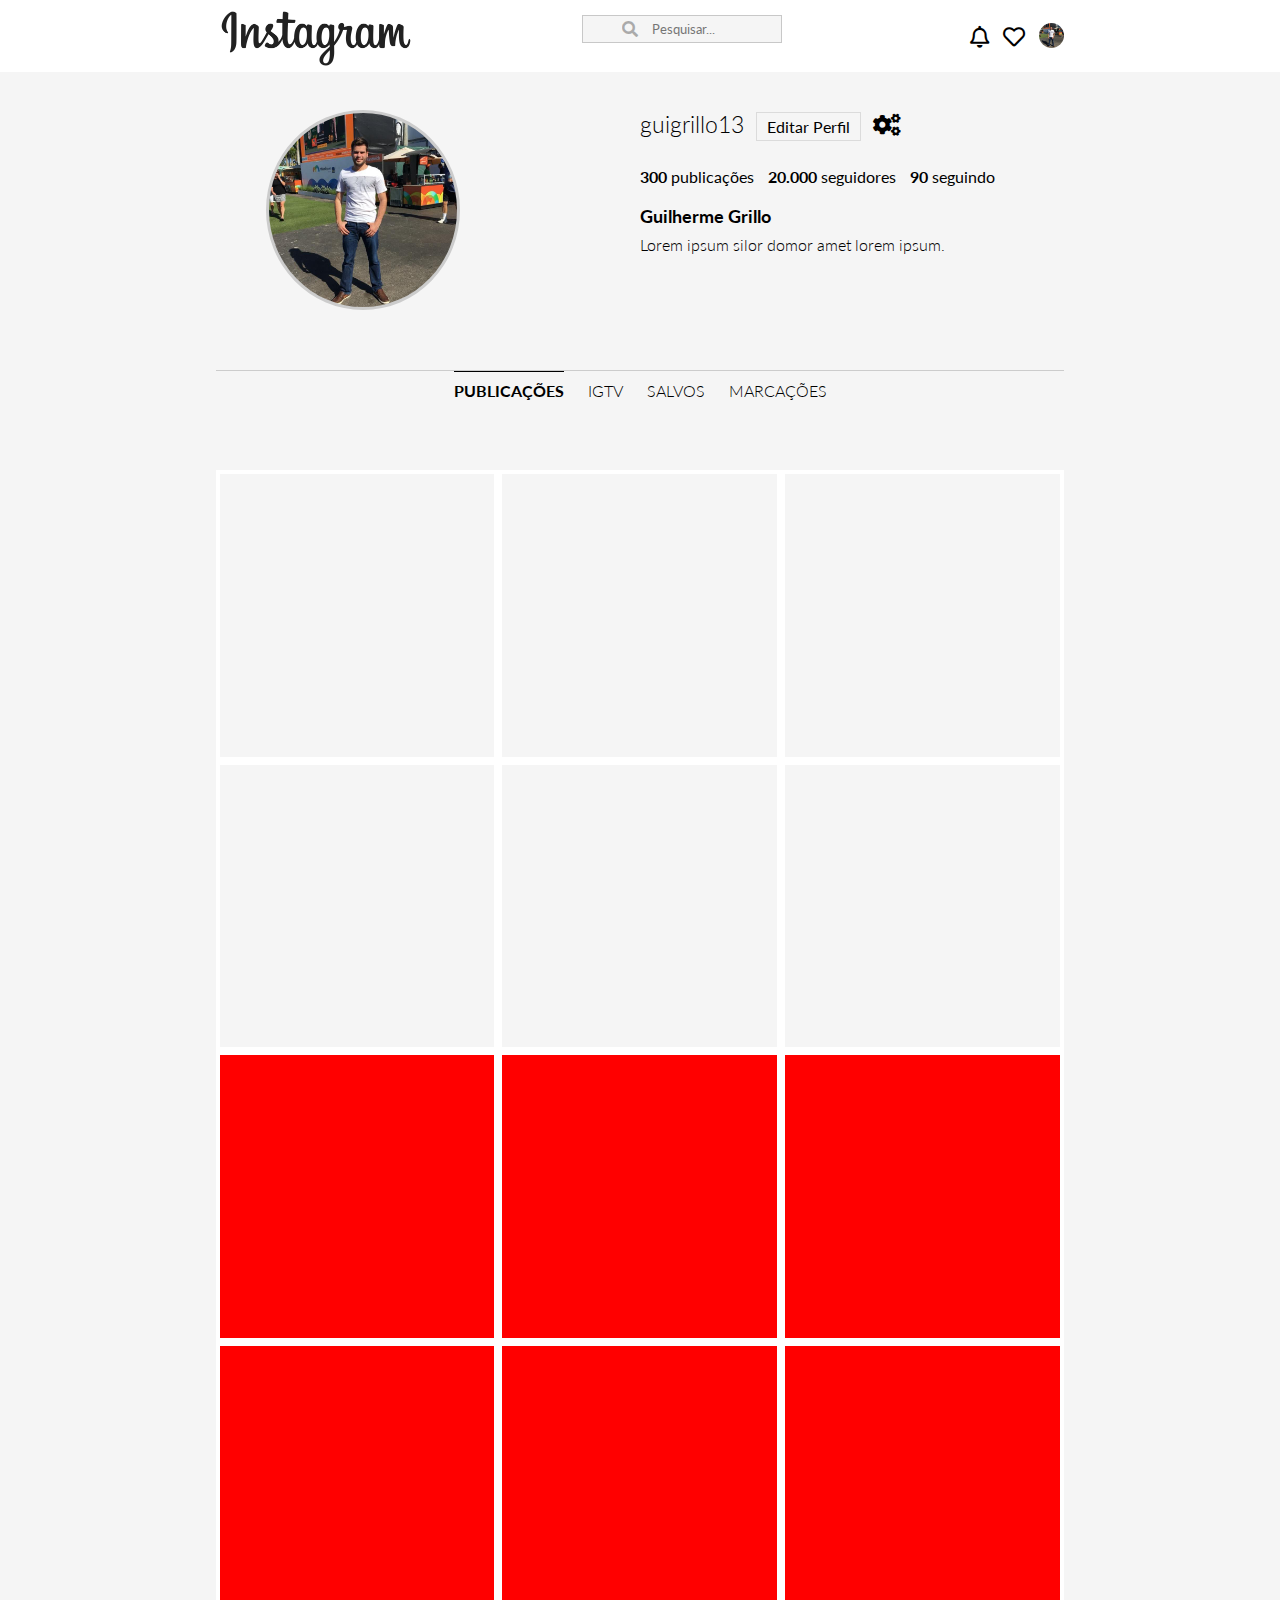
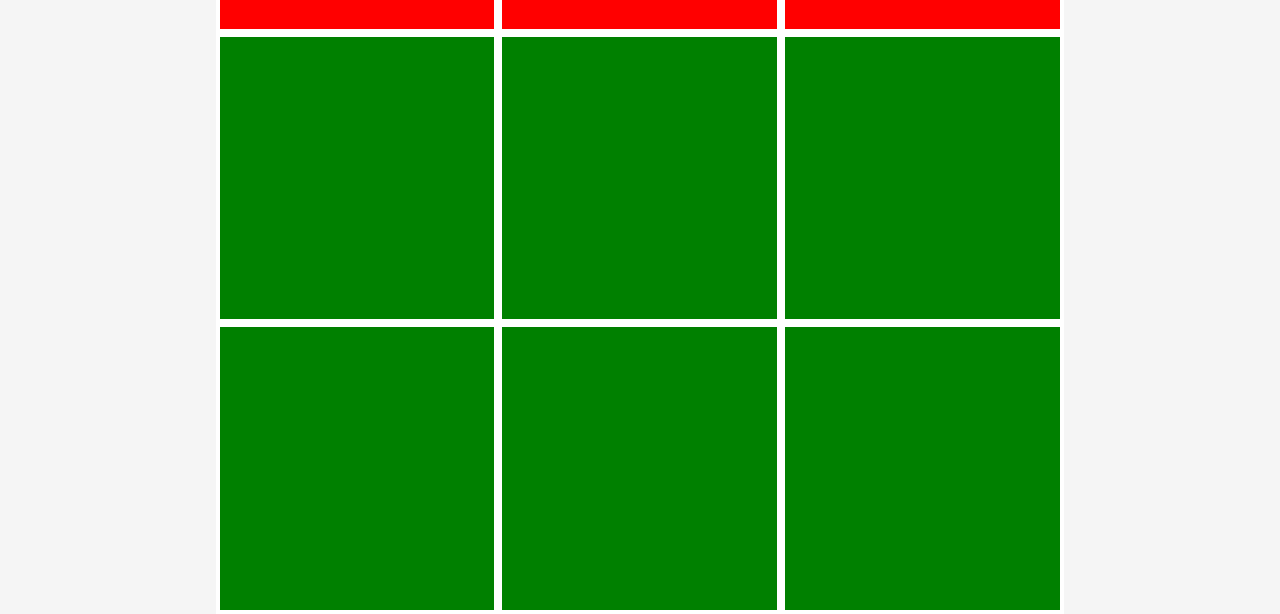
<file: front-end/instagram_front/index.html>
<html>

    <head>
        <title>Instagram Clone</title>
        <link href="https://fonts.googleapis.com/css?family=Lato:300,400,700&display=swap" rel="stylesheet">
        <link href="https://cdnjs.cloudflare.com/ajax/libs/font-awesome/5.12.1/css/all.min.css" rel="stylesheet" />
        <link href="css/style.css" rel="stylesheet" />
    </head>

    <body>
        
        <header>
            <div class="center">
                <div class="logo-header">
                    <a href="#"><img src="images/logo.png" /></a>
                </div><!--logo-header-->
                <div class="search">
                    <div class="search-box">
                        <i class="fas fa-search"></i>
                        <input placeholder=" Pesquisar..." type="text" name="busca" />
                    </div><!--search-box-->
                </div><!--search-->

                <div class="notifications-icons">
                    <a href="#"><i class="far fa-bell"></i></a>
                    <a href="#"><i class="far fa-heart"></i></a>
                    <div style="background-image: url('images/perfil.jpg');" class="img-miniature"></div>
                </div><!--notificaions-icons-->
            </div><!--center-->
        </header>
        <br/><br/>
        <section class="perfil-descricao">
            <div class="center">

                <div class="img-perfil-wraper">
                    <div style="background-image: url('images/perfil.jpg');" class="img-perfil"></div>
                </div>

                <div class="texto-perfil">
                    <div class="nome-perfil">
                        <span>guigrillo13</span>
                        <a class="btn-primario" href="#">Editar Perfil</a>
                        <a class="icon" href="#"><i class="fas fa-cogs"></i></a>
                    </div>
                </div>
                <br />
                <br/>
                <br/>
                <div class="info-perfil">
                    <p><b>300</b> publicações</p>
                    <p><b>20.000</b> seguidores</p>
                    <p><b>90</b> seguindo</p>
                </div><!--info-perfil-->
                <br />
                
                <div class="descricao-perfil">
                    <h3>Guilherme Grillo</h3>
                    <p>Lorem ipsum silor domor amet lorem ipsum.</p>
                </div><!--descricao-perfil-->


                <div class="clear"></div>

            </div><!--center-->

        </section><!--perfil-descricao-->

        <section class="feed">
            <div class="center">

                <div class="line-feed">
                    <div aba="publicacoes" class="single-line-name">
                        <div style="display: block;" class="line-marcacao"></div>
                        <p style="font-weight: bold;">publicações</p>
                    </div><!--single-name-feed-->
                    <div aba="igtv" class="single-line-name">
                        <div style="width:40px;" class="line-marcacao"></div>
                        <p>igtv</p>
                    </div><!--single-name-feed-->
                    <div aba="salvos" class="single-line-name">
                        <div style="width:60px;" class="line-marcacao"></div>
                        <p>salvos</p>
                    </div><!--single-name-feed-->
                    <div aba="marcacoes" class="single-line-name">
                        <div class="line-marcacao"></div>
                        <p>marcações</p>
                    </div><!--single-name-feed-->
                </div><!--line-feed-->


            </div><!--center-->
        </section><!--feed-->



        <section id="publicacoes">
            <div class="center">
                <div style="background-image: url('https://cursos.dankicode.com/app/Views/public/images/uploads/cursos/5dc64f37c83bd.jpeg');" class="publicacao-single"></div>
                <div style="background-image: url('https://cursos.dankicode.com/app/Views/public/images/uploads/cursos/5dc64f37c83bd.jpeg');" class="publicacao-single"></div>
                <div style="background-image: url('https://cursos.dankicode.com/app/Views/public/images/uploads/cursos/5dc64f37c83bd.jpeg');" class="publicacao-single"></div>
                <div class="clear"></div>
                <div style="background-image: url('https://cursos.dankicode.com/app/Views/public/images/uploads/cursos/5dc64f37c83bd.jpeg');" class="publicacao-single"></div>
                <div style="background-image: url('https://cursos.dankicode.com/app/Views/public/images/uploads/cursos/5dc64f37c83bd.jpeg');" class="publicacao-single"></div>
                <div style="background-image: url('https://cursos.dankicode.com/app/Views/public/images/uploads/cursos/5dc64f37c83bd.jpeg');" class="publicacao-single"></div>
            </div>
        </section>

        <section id="igtv">
            <div class="center">
                <div style="background-image: url('https://cursos.dankicode.com/app/Views/public/images/uploads/cursos/5afa367468720.png');" class="publicacao-single"></div>
                <div style="background-image: url('https://cursos.dankicode.com/app/Views/public/images/uploads/cursos/5afa367468720.png');" class="publicacao-single"></div>
                <div style="background-image: url('https://cursos.dankicode.com/app/Views/public/images/uploads/cursos/5afa367468720.png');" class="publicacao-single"></div>
                <div class="clear"></div>
                <div style="background-image: url('https://cursos.dankicode.com/app/Views/public/images/uploads/cursos/5afa367468720.png');" class="publicacao-single"></div>
                <div style="background-image: url('https://cursos.dankicode.com/app/Views/public/images/uploads/cursos/5afa367468720.png');" class="publicacao-single"></div>
                <div style="background-image: url('https://cursos.dankicode.com/app/Views/public/images/uploads/cursos/5afa367468720.png');" class="publicacao-single"></div>
            </div>
        </section>

        <section id="salvos">
            <div class="center">
                <div style="background-image: url('https://cursos.dankicode.com/app/Views/public/images/uploads/cursos/5afa367468720.png');" class="publicacao-single"></div>
                <div style="background-image: url('https://cursos.dankicode.com/app/Views/public/images/uploads/cursos/5afa367468720.png');" class="publicacao-single"></div>
                <div style="background-image: url('https://cursos.dankicode.com/app/Views/public/images/uploads/cursos/5afa367468720.png');" class="publicacao-single"></div>
                <div class="clear"></div>
                <div style="background-image: url('https://cursos.dankicode.com/app/Views/public/images/uploads/cursos/5afa367468720.png');" class="publicacao-single"></div>
                <div style="background-image: url('https://cursos.dankicode.com/app/Views/public/images/uploads/cursos/5afa367468720.png');" class="publicacao-single"></div>
                <div style="background-image: url('https://cursos.dankicode.com/app/Views/public/images/uploads/cursos/5afa367468720.png');" class="publicacao-single"></div>
            </div>
        </section>

        <section id="marcacoes">
            <div class="center">
                <div style="background-image: url('https://cursos.dankicode.com/app/Views/public/images/uploads/cursos/5afa367468720.png');" class="publicacao-single"></div>
                <div style="background-image: url('https://cursos.dankicode.com/app/Views/public/images/uploads/cursos/5afa367468720.png');" class="publicacao-single"></div>
                <div style="background-image: url('https://cursos.dankicode.com/app/Views/public/images/uploads/cursos/5afa367468720.png');" class="publicacao-single"></div>
                <div class="clear"></div>
                <div style="background-image: url('https://cursos.dankicode.com/app/Views/public/images/uploads/cursos/5afa367468720.png');" class="publicacao-single"></div>
                <div style="background-image: url('https://cursos.dankicode.com/app/Views/public/images/uploads/cursos/5afa367468720.png');" class="publicacao-single"></div>
                <div style="background-image: url('https://cursos.dankicode.com/app/Views/public/images/uploads/cursos/5afa367468720.png');" class="publicacao-single"></div>
            </div>
        </section>
        <script>
               var elements = document.getElementsByClassName('single-line-name');

                function removerEstiloAbas(){
                    var abasSelecao = document.getElementsByClassName('single-line-name');

                    for(var i = 0; i < abasSelecao.length; i++){
                        abasSelecao[i].children[0].style.display = "none";
                        abasSelecao[i].children[1].style.fontWeight = "normal";
                    }
                }

                var alternarAbas = function(){
                   var aba = this.getAttribute('aba');

                   var element = document.getElementById(aba);

                    //remover estilo da seleção de abas.
                    removerEstiloAbas();


                    //ocultar todas as abas.
                    document.getElementById('publicacoes').style.display = "none";
                    document.getElementById('igtv').style.display = "none";
                    document.getElementById('salvos').style.display = "none";
                    document.getElementById('marcacoes').style.display = "none";

                    //Mostrar aba que estava oculta.
                   element.style.display = "block";

                    //Adicionar classe para troca de aba.

                    this.children[0].style.display = "block";
                    this.children[1].style.fontWeight = "bold";

                }

               for(var i = 0; i < elements.length; i++){
                    elements[i].addEventListener('click', alternarAbas,false);
               }

        </script>

    </body>
</html>
</file>
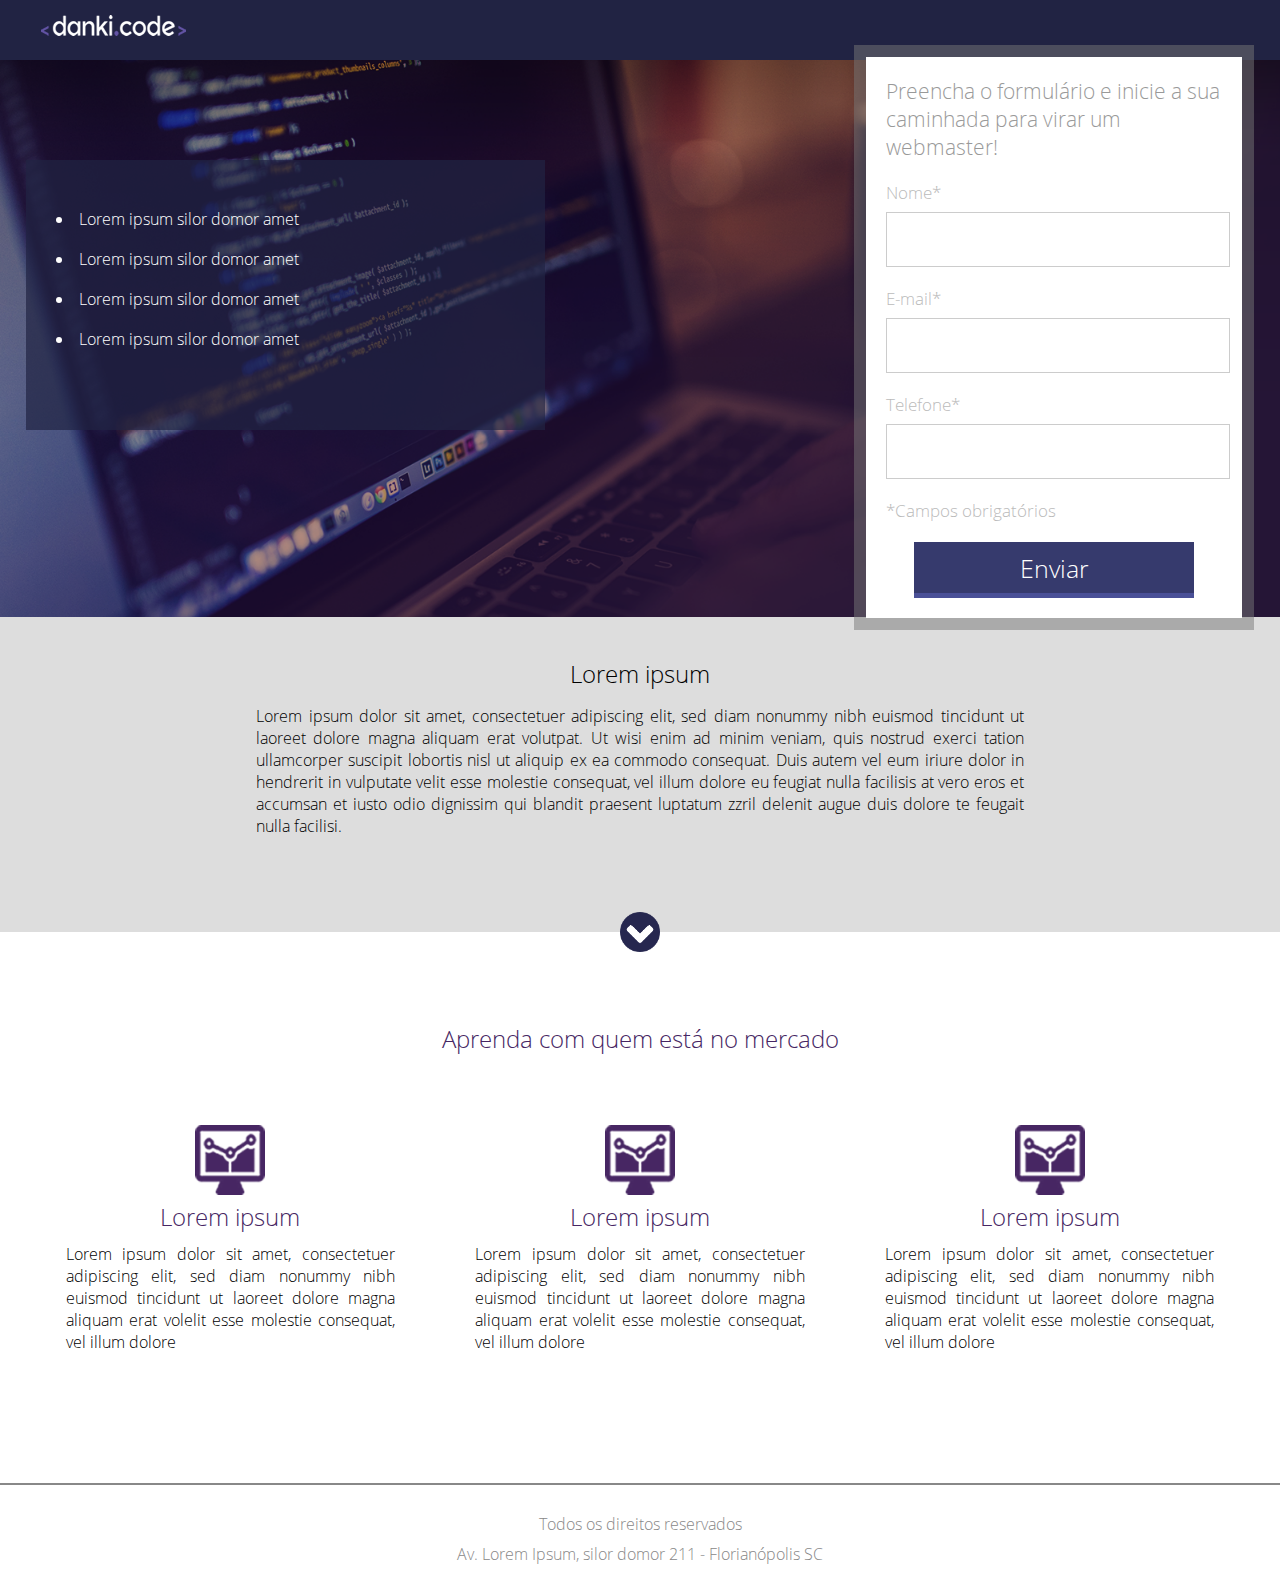
<file: front-end/Projeto_01/index.html>
<!doctype html>
<html>

	<head>
		<title>Projeto 01</title>
		<link href="css/style.css" type="text/css" rel="stylesheet" />
		<meta charset="utf-8" />
		<meta name="viewport" content="width=device-width,initial-scale=1.0,maximum-scale=1.0">
	</head>

	<body>
	
	<div class="header">
		<div class="center">
			<img src="images/logo.png" />
		</div><!--center-->
	</div><!--header-->

	<div class="container-banner">
		<div class="center">
		<div>
		<div class="container-list">
			<ul>
				<li>Lorem ipsum silor domor amet</li>
				<li>Lorem ipsum silor domor amet</li>
				<li>Lorem ipsum silor domor amet</li>
				<li>Lorem ipsum silor domor amet</li>
			</ul>
		</div><!--container-list-->
		</div>
		<div>
			<div class="form">
				<h2>Preencha o formulário e inicie a sua
				caminhada para virar um webmaster!</h2>
				<form>
					<div class="input-container">
						<span>Nome*</span>
						<input type="text" name="nome" required />
					</div><!--input-container-->

					<div class="input-container">
						<span>E-mail*</span>
						<input type="text" name="nome" required />
					</div><!--input-container-->

					<div class="input-container">
						<span>Telefone*</span>
						<input type="text" name="nome" required />
					</div><!--input-container-->

					<p class="warning">*Campos obrigatórios</p>

					<div class="input-submit-container">
						<input type="submit" name="acao" value="Enviar">
					</div><!--input-submit-container-->
				</form>
			</div><!--form-->
		</div>
			<div class="clear"></div>
		</div><!--center-->
	</div><!--container-banner-->

	<div class="container-2">
		<div class="center">
			<h2>Lorem ipsum</h2>
			<p>Lorem ipsum dolor sit amet, consectetuer adipiscing elit, sed diam nonummy nibh euismod tincidunt ut laoreet dolore magna aliquam erat volutpat. Ut wisi enim ad minim veniam, quis nostrud exerci tation ullamcorper suscipit lobortis nisl ut aliquip ex ea commodo consequat. Duis autem vel eum iriure dolor in hendrerit in vulputate velit esse molestie consequat, vel illum dolore eu feugiat nulla facilisis at vero eros et accumsan et iusto odio dignissim qui blandit praesent luptatum zzril delenit augue duis dolore te feugait nulla facilisi.</p>
		</div><!--center-->

		<div class="arrow"></div>


	</div><!--container-2-->


	<div class="section-1">
		<div class="center">
		<h2>Aprenda com quem está no mercado</h2>

		<div class="container-section">

			<div class="container-single">
				<div><img src="images/icon.png" /></div>
				<div class="text-container-single">
					<h2>Lorem ipsum</h2>
					<p>Lorem ipsum dolor sit amet, consectetuer adipiscing elit, sed diam nonummy nibh euismod tincidunt ut laoreet dolore magna aliquam erat volelit esse molestie consequat, vel illum dolore</p>
				</div><!--text-container-single-->
			</div><!--container--single-->

			<div class="container-single">
				<div><img src="images/icon.png" /></div>
				<div class="text-container-single">
					<h2>Lorem ipsum</h2>
					<p>Lorem ipsum dolor sit amet, consectetuer adipiscing elit, sed diam nonummy nibh euismod tincidunt ut laoreet dolore magna aliquam erat volelit esse molestie consequat, vel illum dolore</p>
				</div><!--text-container-single-->
			</div><!--container--single-->

			<div class="container-single">
				<div><img src="images/icon.png" /></div>
				<div class="text-container-single">
					<h2>Lorem ipsum</h2>
					<p>Lorem ipsum dolor sit amet, consectetuer adipiscing elit, sed diam nonummy nibh euismod tincidunt ut laoreet dolore magna aliquam erat volelit esse molestie consequat, vel illum dolore</p>
				</div><!--text-container-single-->
			</div><!--container--single-->
			<div class="clear"></div>
		</div><!--container-section-->

		</div><!--center-->
	</div><!--section-1-->

	<div class="footer">

		<p>Todos os direitos reservados</p>
		<p>Av. Lorem Ipsum, silor domor 211 - Florianópolis SC</p>
	</div><!--footer-->

	</body>

</html>
</file>
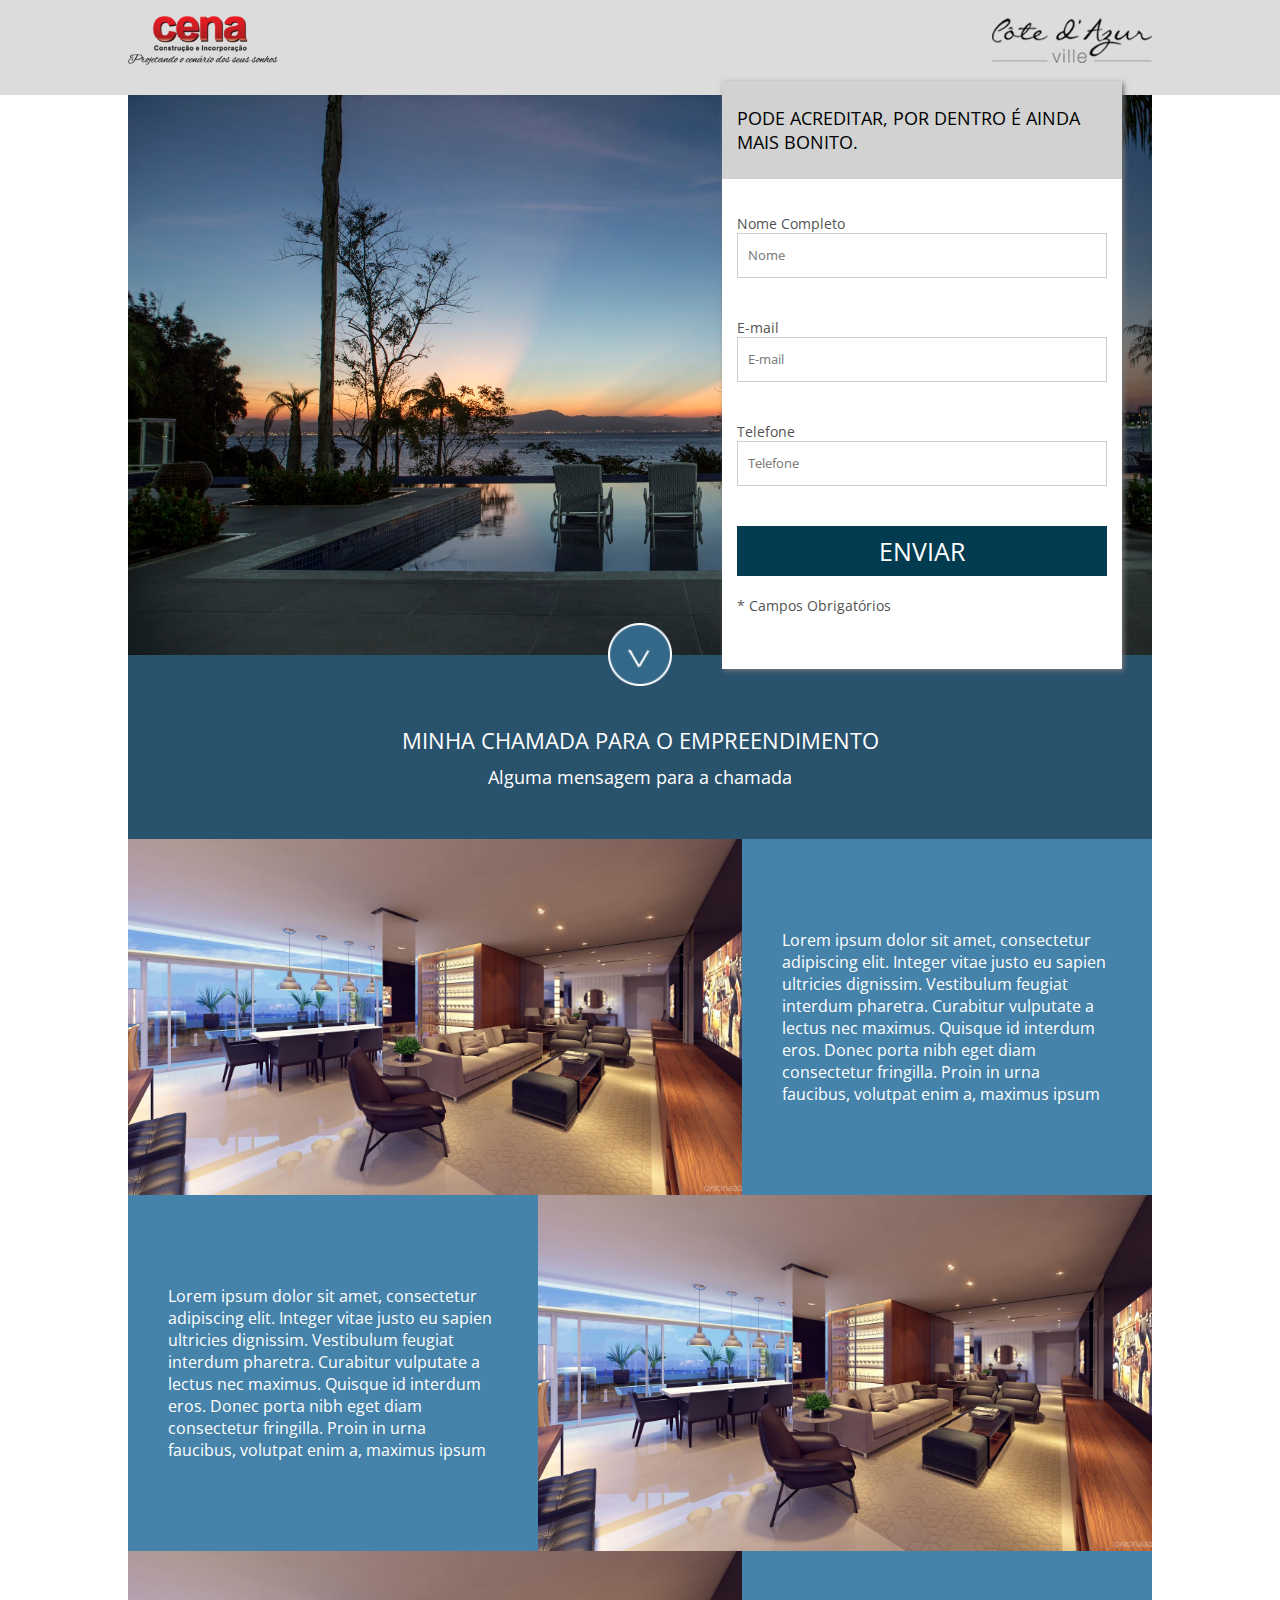
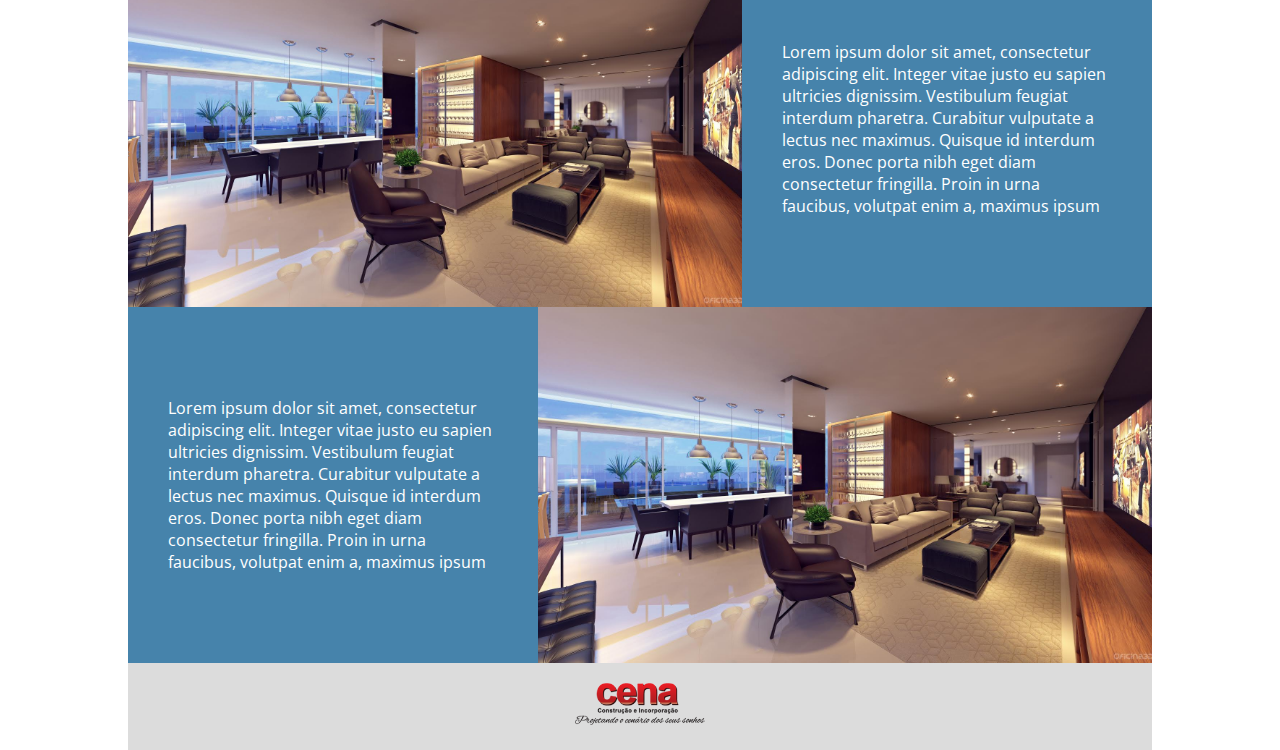
<file: front-end/Projeto_02/index.html>
<!DOCTYPE html>
<html>
<head>
	<title>Minha Landing Page</title>
	<link href="https://fonts.googleapis.com/css?family=Open+Sans" rel="stylesheet">
	<link href="css/style.css" rel="stylesheet" type="text/css" />
	<meta charset="description" content="Conteúdo do meu site.">
	<meta charset="keywords" content="palavras,separadas,por,virgula">
	<meta charset="author" content="Guilherme" />
	<meta charset="viewport" content="width=device-width,initial-scale=1.0,maximum-scale=1.0" />
	<meta charset="utf-8" />
</head>
<body>

<header>
	<div class="container">
		<div><div class="logo-1"></div><!--logo-1--></div>
		<div><div class="logo-2"></div><!--logo-2--></div>
		<div class="clear"></div><!--clear-->
	</div><!--container-->
</header>

<section class="cover-form">
	<div class="container bg">
		<div class="form-container">
			<h2>PODE ACREDITAR, POR DENTRO É AINDA MAIS BONITO.</h2>
			<form>
				<div class="form-wraper">
					<p>Nome Completo</p>
					<input type="text" name="nome" required placeholder="Nome">
				</div><!--form-wraper-->

				<div class="form-wraper">
					<p>E-mail</p>
					<input type="text" name="email" required placeholder="E-mail">
				</div><!--form-wraper-->

				<div class="form-wraper">
					<p>Telefone</p>
					<input type="text" name="telefone" required placeholder="Telefone">
				</div><!--form-wraper-->

				<div class="form-wraper">
					<input type="submit" name="acao" value="Enviar">
				</div><!--form-wraper-->
				<div class="form-wraper">
					<p>* Campos Obrigatórios</p>
				</div><!--form-wraper-->
			</form>
		</div><!--form-container-->
	</div><!--container-->
</section><!--cover-form-->

<section class="chamada">
<!--
	Feito em OFF o icone centralizado na sessão!
	Estudar o CSS.
-->
<div class="icone-seta"></div>
	<div class="container">
	<div><h2>Minha chamada para o empreendimento</h2></div>
	<div><p>Alguma mensagem para a chamada</p></div>
	</div><!--container-->
</section><!--chamada-->

<section class="mosaico">

	<div class="container">

		<div class="flex-mosaico">
		<div style="background-image:url('imagens/mosaico1.jpg');" class="item-1-mosaico"></div><!--item1-mosaico-->

		<div class="item-2-mosaico">
			<p>Lorem ipsum dolor sit amet, consectetur adipiscing elit. Integer vitae justo eu sapien ultricies dignissim. Vestibulum feugiat interdum pharetra. Curabitur vulputate a lectus nec maximus. Quisque id interdum eros. Donec porta nibh eget diam consectetur fringilla. Proin in urna faucibus, volutpat enim a, maximus ipsum</p>
		</div><!--item2-mosaico-->

		</div><!--flex-mosaico-->

		<div class="flex-mosaico">
		<div style="background-image:url('imagens/mosaico1.jpg');order:2;" class="item-1-mosaico"></div><!--item1-mosaico-->

		<div class="item-2-mosaico" style="order:1;">
			<p>Lorem ipsum dolor sit amet, consectetur adipiscing elit. Integer vitae justo eu sapien ultricies dignissim. Vestibulum feugiat interdum pharetra. Curabitur vulputate a lectus nec maximus. Quisque id interdum eros. Donec porta nibh eget diam consectetur fringilla. Proin in urna faucibus, volutpat enim a, maximus ipsum</p>
		</div><!--item2-mosaico-->

		</div><!--flex-mosaico-->

				<div class="flex-mosaico">
		<div style="background-image:url('imagens/mosaico1.jpg');" class="item-1-mosaico"></div><!--item1-mosaico-->

		<div class="item-2-mosaico">
			<p>Lorem ipsum dolor sit amet, consectetur adipiscing elit. Integer vitae justo eu sapien ultricies dignissim. Vestibulum feugiat interdum pharetra. Curabitur vulputate a lectus nec maximus. Quisque id interdum eros. Donec porta nibh eget diam consectetur fringilla. Proin in urna faucibus, volutpat enim a, maximus ipsum</p>
		</div><!--item2-mosaico-->

		</div><!--flex-mosaico-->

		<div class="flex-mosaico">
		<div style="background-image:url('imagens/mosaico1.jpg');order:2;" class="item-1-mosaico"></div><!--item1-mosaico-->

		<div class="item-2-mosaico" style="order:1;">
			<p>Lorem ipsum dolor sit amet, consectetur adipiscing elit. Integer vitae justo eu sapien ultricies dignissim. Vestibulum feugiat interdum pharetra. Curabitur vulputate a lectus nec maximus. Quisque id interdum eros. Donec porta nibh eget diam consectetur fringilla. Proin in urna faucibus, volutpat enim a, maximus ipsum</p>
		</div><!--item2-mosaico-->

		</div><!--flex-mosaico-->

	</div><!--container-->

</section><!--mosaico-->


<footer>
	<div class="container">
		<img src="imagens/logo1.png" />
	</div><!--container-->
</footer>


</body>
</html>
</file>
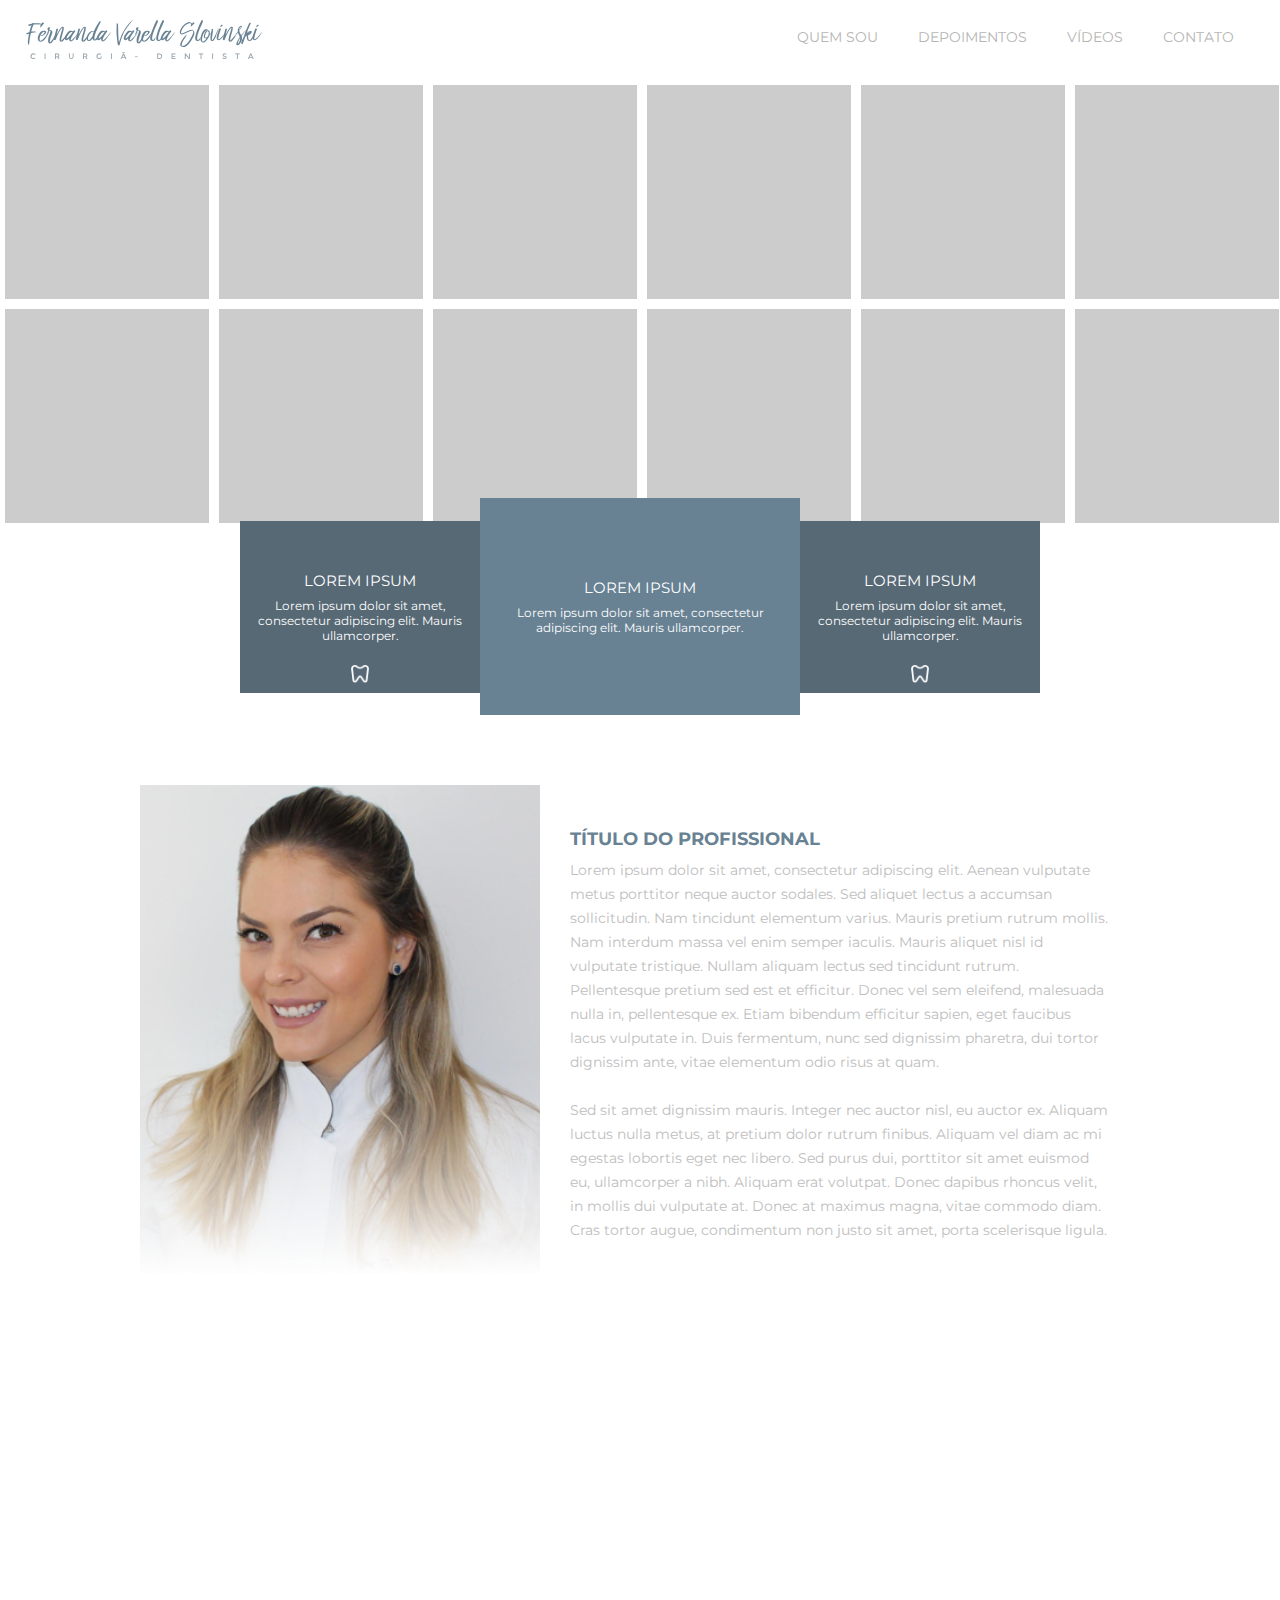
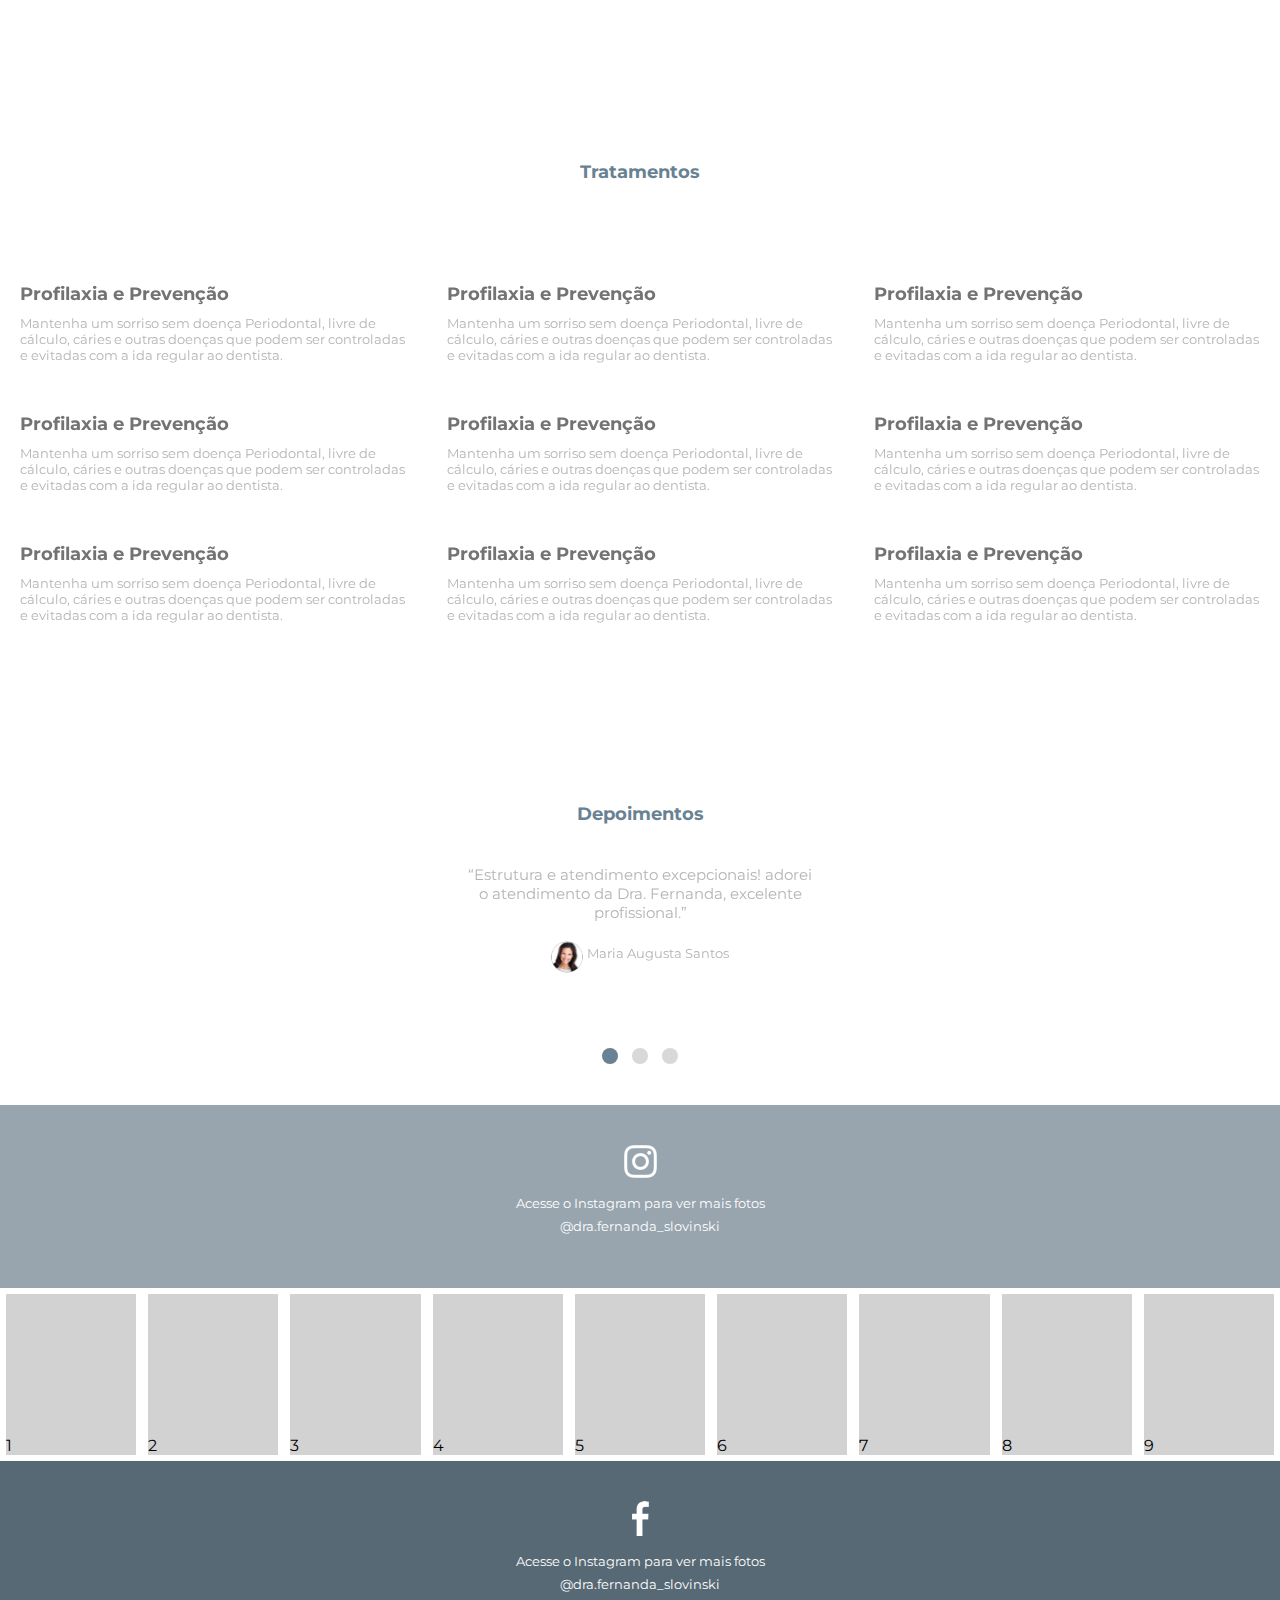
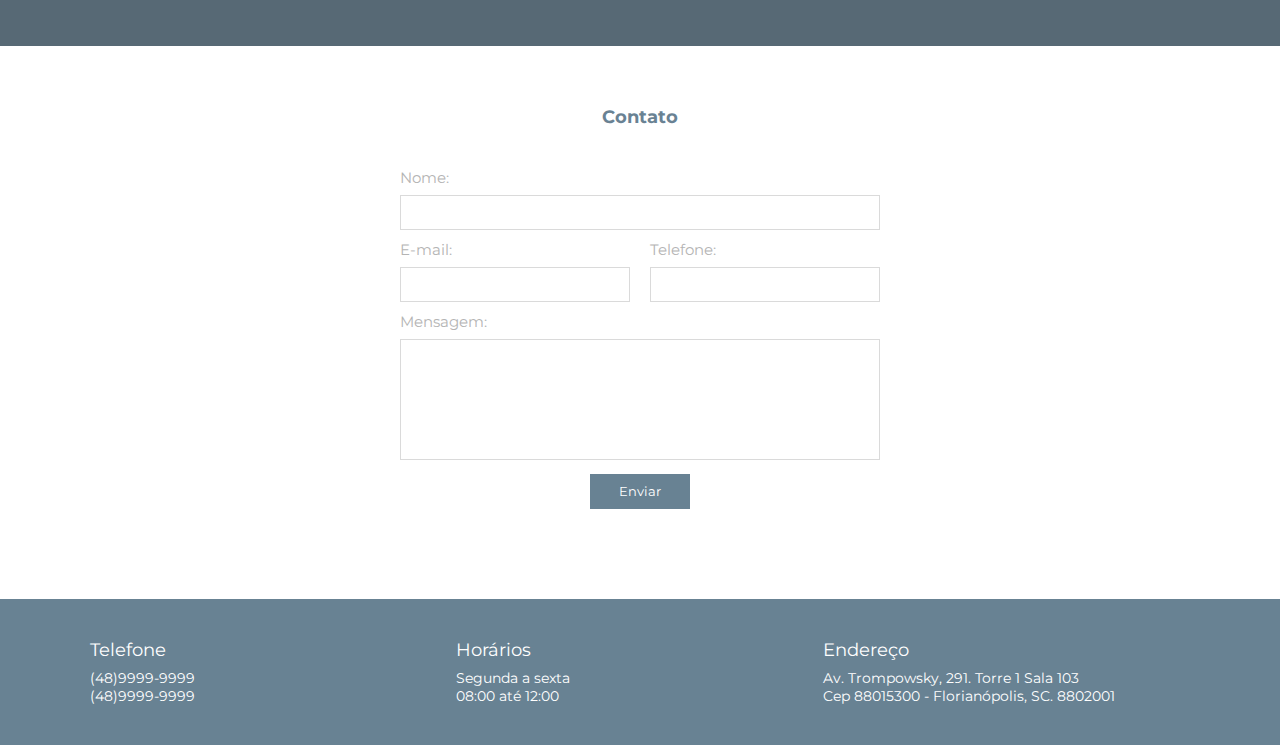
<file: front-end/projeto_04/index.html>
<!DOCTYPE html>
<html>
<head>
	<title>Projeto 04</title>
	<link href="css/slick.css" rel="stylesheet">
	<link href="https://fonts.googleapis.com/css?family=Montserrat" rel="stylesheet">
	<link href="css/style.css" rel="stylesheet" type="text/css">
	<meta charset="utf-8" />
	<meta name="description" content="">
	<meta name="keywords" content="">
	<meta name="viewport" content="width=device-width,initial-scale=1.0,maximum-scale=1.0" />
</head>
<body>
	<header>
		<div class="container">
		<div class="logo">
			<img src="imagens/logo.png" />
		</div><!--logo-->

		<nav class="menu-desktop">
			<ul>
				<li><a href="#sobre">quem sou</a></li>
				<li><a href="#depoimentos">depoimentos</a></li>
				<li><a href="#videos">vídeos</a></li>
				<li><a href="#contato">contato</a></li>
			</ul>
		</nav>


		<nav class="menu-mobile">
			<ul>
				<li><a href="#sobre">quem sou</a></li>
				<li><a href="#depoimentos">depoimentos</a></li>
				<li><a href="#videos">vídeos</a></li>
				<li><a href="#contato">contato</a></li>
			</ul>
		</nav>

		<div class="clear"></div><!--clear-->
		</div><!--container-->
	</header>

	<section class="mosaico">
		<div class="container">

			<div class="mosaico-wraper">
			<div class="mosaico-single">
				<div class="img-mosaico-single"></div><!--img-mosaico-single-->
				<div class="img-mosaico-single"></div><!--img-mosaico-single-->
			</div><!--mosaico-single-->

			<div class="mosaico-single">
				<div class="img-mosaico-single"></div><!--img-mosaico-single-->
				<div class="img-mosaico-single"></div><!--img-mosaico-single-->
			</div><!--mosaico-single-->

			<div class="mosaico-single">
				<div class="img-mosaico-single"></div><!--img-mosaico-single-->
				<div class="img-mosaico-single"></div><!--img-mosaico-single-->
			</div><!--mosaico-single-->

			<div class="mosaico-single">
					<div class="img-mosaico-single"></div><!--img-mosaico-single-->
					<div class="img-mosaico-single"></div><!--img-mosaico-single-->
			</div><!--mosaico-single-->

			<div class="mosaico-single">
					<div class="img-mosaico-single"></div><!--img-mosaico-single-->
					<div class="img-mosaico-single"></div><!--img-mosaico-single-->
			</div><!--mosaico-single-->

			<div class="mosaico-single">
					<div class="img-mosaico-single"></div><!--img-mosaico-single-->
					<div class="img-mosaico-single"></div><!--img-mosaico-single-->
			</div><!--mosaico-single-->


			</div><!--mosaico-wraper-->

		</div><!--container-->
	</section><!--mosaico-->

	<section class="servicos">
		<div class="container">
			<div class="box-servico">
				<h2>Lorem ipsum</h2>
				<p>Lorem ipsum dolor sit amet, consectetur adipiscing elit.
				Mauris ullamcorper.</p>
			</div><!--box-servico-->

			<div class="box-servico">
				<h2>Lorem ipsum</h2>
				<p>Lorem ipsum dolor sit amet, consectetur adipiscing elit.
				Mauris ullamcorper.</p>
			</div><!--box-servico-->

			<div class="box-servico">
				<h2>Lorem ipsum</h2>
				<p>Lorem ipsum dolor sit amet, consectetur adipiscing elit.
				Mauris ullamcorper.</p>
			</div><!--box-servico-->
		</div><!--container-->
	</section><!--servicos-->


	<section id="sobre" class="perfil-container">
		<div class="container">
			<div class="perfil-wraper">
				<div class="perfil-wraper2">
				<div class="img-perfil"></div><!--img-perfil-->
				<div class="texto-perfil">
					<h2>TÍTULO DO PROFISSIONAL</h2>
					<p>
						Lorem ipsum dolor sit amet, consectetur adipiscing elit. Aenean vulputate metus porttitor neque auctor sodales. Sed aliquet lectus a accumsan sollicitudin. Nam tincidunt elementum varius. Mauris pretium rutrum mollis. Nam interdum massa vel enim semper iaculis. Mauris aliquet nisl id vulputate tristique. Nullam aliquam lectus sed tincidunt rutrum. Pellentesque pretium sed est et efficitur. Donec vel sem eleifend, malesuada nulla in, pellentesque ex. Etiam bibendum efficitur sapien, eget faucibus lacus vulputate in. Duis fermentum, nunc sed dignissim pharetra, dui tortor dignissim ante, vitae elementum odio risus at quam.
						<br><br>
						Sed sit amet dignissim mauris. Integer nec auctor nisl, eu auctor ex. Aliquam luctus nulla metus, at pretium dolor rutrum finibus. Aliquam vel diam ac mi egestas lobortis eget nec libero. Sed purus dui, porttitor sit amet euismod eu, ullamcorper a nibh. Aliquam erat volutpat. Donec dapibus rhoncus velit, in mollis dui vulputate at. Donec at maximus magna, vitae commodo diam. Cras tortor augue, condimentum non justo sit amet, porta scelerisque ligula.
					</p>
				</div><!--texto-perfil-->
			</div><!--perfil-wraper2-->
			</div><!--perfil-wraper-->
		</div><!--container-->
	</section><!--perfil-container-->

	<section id="videos" class="videos">
		<div class="container">
			<div class="box-video">
				<iframe src="https://www.youtube.com/embed/UhuoLV2u3u8" frameborder="0" allowfullscreen></iframe>
			</div><!--box-video-->

			<div class="box-video">
				<iframe src="https://www.youtube.com/embed/UhuoLV2u3u8" frameborder="0" allowfullscreen></iframe>
			</div><!--box-video-->

			<div class="box-video">
					<iframe src="https://www.youtube.com/embed/UhuoLV2u3u8" frameborder="0" allowfullscreen></iframe>
			</div><!--box-video-->
			<div class="clear"></div>
		</div><!--container-->
	</section><!--videos-->

	<section class="tratamentos">
		<h2>Tratamentos</h2>
		<div class="container">
		<div class="tratamento-container">

			<div class="tratamento-single">
				<h2>Profilaxia e Prevenção</h2>
				<p>Mantenha um sorriso sem doença Periodontal, livre de cálculo, cáries e outras doenças que podem ser controladas e evitadas com a ida regular ao dentista. </p>
			</div><!--tratamento-single-->

			<div class="tratamento-single">
				<h2>Profilaxia e Prevenção</h2>
				<p>Mantenha um sorriso sem doença Periodontal, livre de cálculo, cáries e outras doenças que podem ser controladas e evitadas com a ida regular ao dentista. </p>
			</div><!--tratamento-single-->

			<div class="tratamento-single">
				<h2>Profilaxia e Prevenção</h2>
				<p>Mantenha um sorriso sem doença Periodontal, livre de cálculo, cáries e outras doenças que podem ser controladas e evitadas com a ida regular ao dentista. </p>
			</div><!--tratamento-single-->

		</div><!--tratamento-container-->


		<div class="tratamento-container">

			<div class="tratamento-single">
				<h2>Profilaxia e Prevenção</h2>
				<p>Mantenha um sorriso sem doença Periodontal, livre de cálculo, cáries e outras doenças que podem ser controladas e evitadas com a ida regular ao dentista. </p>
			</div><!--tratamento-single-->

			<div class="tratamento-single">
				<h2>Profilaxia e Prevenção</h2>
				<p>Mantenha um sorriso sem doença Periodontal, livre de cálculo, cáries e outras doenças que podem ser controladas e evitadas com a ida regular ao dentista. </p>
			</div><!--tratamento-single-->

			<div class="tratamento-single">
				<h2>Profilaxia e Prevenção</h2>
				<p>Mantenha um sorriso sem doença Periodontal, livre de cálculo, cáries e outras doenças que podem ser controladas e evitadas com a ida regular ao dentista. </p>
			</div><!--tratamento-single-->

		</div><!--tratamento-container-->

		<div class="tratamento-container">

			<div class="tratamento-single">
				<h2>Profilaxia e Prevenção</h2>
				<p>Mantenha um sorriso sem doença Periodontal, livre de cálculo, cáries e outras doenças que podem ser controladas e evitadas com a ida regular ao dentista. </p>
			</div><!--tratamento-single-->

			<div class="tratamento-single">
				<h2>Profilaxia e Prevenção</h2>
				<p>Mantenha um sorriso sem doença Periodontal, livre de cálculo, cáries e outras doenças que podem ser controladas e evitadas com a ida regular ao dentista. </p>
			</div><!--tratamento-single-->

			<div class="tratamento-single">
				<h2>Profilaxia e Prevenção</h2>
				<p>Mantenha um sorriso sem doença Periodontal, livre de cálculo, cáries e outras doenças que podem ser controladas e evitadas com a ida regular ao dentista. </p>
			</div><!--tratamento-single-->

		</div><!--tratamento-container-->
		<!--<div class="clear"></div>-->
	</div><!--container-->
	</section><!--tratamentos-->

	<section id="depoimentos" class="depoimentos">
		<h2>Depoimentos</h2>
		<div class="container">
			<div class="depoimento-single">
				<quote>
					“Estrutura e atendimento excepcionais! adorei o atendimento da Dra. Fernanda, excelente profissional.”
				</quote>
				<div class="nome-depoimento">
					<img src="imagens/depoimento1.png" />
					<span>Maria Augusta Santos</span>
				</div><!--nome-depoimento-->
			</div><!--depoimento-single-->
			<div class="depoimento-single">
				<quote>
					“Estrutura e atendimento excepcionais! adorei o atendimento da Dra. Fernanda, excelente profissional.”
				</quote>
				<div class="nome-depoimento">
					<img src="imagens/depoimento1.png" />
					<span>Maria Augusta Santos</span>
				</div><!--nome-depoimento-->
			</div><!--depoimento-single-->

			<div class="depoimento-single">
				<quote>
					“Estrutura e atendimento excepcionais! adorei o atendimento da Dra. Fernanda, excelente profissional.”
				</quote>
				<div class="nome-depoimento">
					<img src="imagens/depoimento1.png" />
					<span>Maria Augusta Santos</span>
				</div><!--nome-depoimento-->
			</div><!--depoimento-single-->
		</div><!--container-->
	</section><!--depoimentos-->

	<section class="social">
		<div class="instagram-chamada">
			<a target="_blank" href="http://instagram.com"><img src="imagens/inst.png" /></a>
			<p>Acesse o Instagram para ver mais fotos<br />
			@dra.fernanda_slovinski</p>
		</div><!--instagram-chamada-->

		<div class="mosaico-social">
			<div style="background-image:url('');" class="img-mosaico-single-social">1</div><!--img-mosaico-single-social-->
			<div class="img-mosaico-single-social">2</div><!--img-mosaico-single-social-->
			<div class="img-mosaico-single-social">3</div><!--img-mosaico-single-social-->
			<div class="img-mosaico-single-social">4</div><!--img-mosaico-single-social-->
			<div class="img-mosaico-single-social">5</div><!--img-mosaico-single-social-->
			<div class="img-mosaico-single-social">6</div><!--img-mosaico-single-social-->
			<div class="img-mosaico-single-social">7</div><!--img-mosaico-single-social-->
			<div class="img-mosaico-single-social">8</div><!--img-mosaico-single-social-->
			<div class="img-mosaico-single-social">9</div><!--img-mosaico-single-social-->
		</div><!--mosaico-social-->
		<div class="facebook-chamada">
			<a target="_blank" href="http://facebook.com"><img src="imagens/fb.png" /></a>
			<p>Acesse o Instagram para ver mais fotos<br />
			@dra.fernanda_slovinski</p>
		</div><!--fb-chamada-->
		<div class="clear"></div>
	</section><!--social-->

	<section id="contato" class="contato">
		<h2>Contato</h2>
		<form>
			<div class="form-wraper w100">
				<span>Nome:</span>
				<input placeholder="" name="nome" type="text" />
			</div><!--form-wraper-->
			<div class="form-wraper w50">
				<span>E-mail:</span>
				<input placeholder="" name="e-mail" type="text" />
			</div><!--form-wraper-->
			<div class="form-wraper w50">
				<span>Telefone:</span>
				<input placeholder="" name="e-mail" type="text" />
			</div><!--form-wraper-->
			<div class="form-wraper w100">
				<span>Mensagem:</span>
				<textarea placeholder=""></textarea>
			</div><!--form-wraper-->
			<div class="form-wraper w100" style="text-align: center;">
				<input type="submit" name="acao" value="Enviar">
			</div><!--form-wraper-->
			<div class="clear"></div>
		</form>
	</section><!--contato-->

	<footer>
	<div class="container">
		<div class="footer-block">
			<h2>Telefone</h2>
			<p>(48)9999-9999<br/>(48)9999-9999</p>
		</div><!--footer-block-->

		<div class="footer-block">
			<h2>Horários</h2>
			<p>Segunda a sexta<br/>08:00 até 12:00</p>
		</div><!--footer-block-->

		<div class="footer-block">
			<h2>Endereço</h2>
			<p>Av. Trompowsky, 291. Torre 1 Sala 103<br />
			Cep 88015300 - Florianópolis, SC. 8802001</p>
		</div><!--footer-block-->
		<div class="clear"></div>
	</div><!--container-->
	</footer>

	<script src="js/jquery.js"></script>
	<script src="js/slick.js"></script>
	<script src="js/slides.js"></script>
	<script src="js/menu_responsivo.js"></script>
	<script src="js/menuScroll.js"></script>
</body>
</html>
</file>
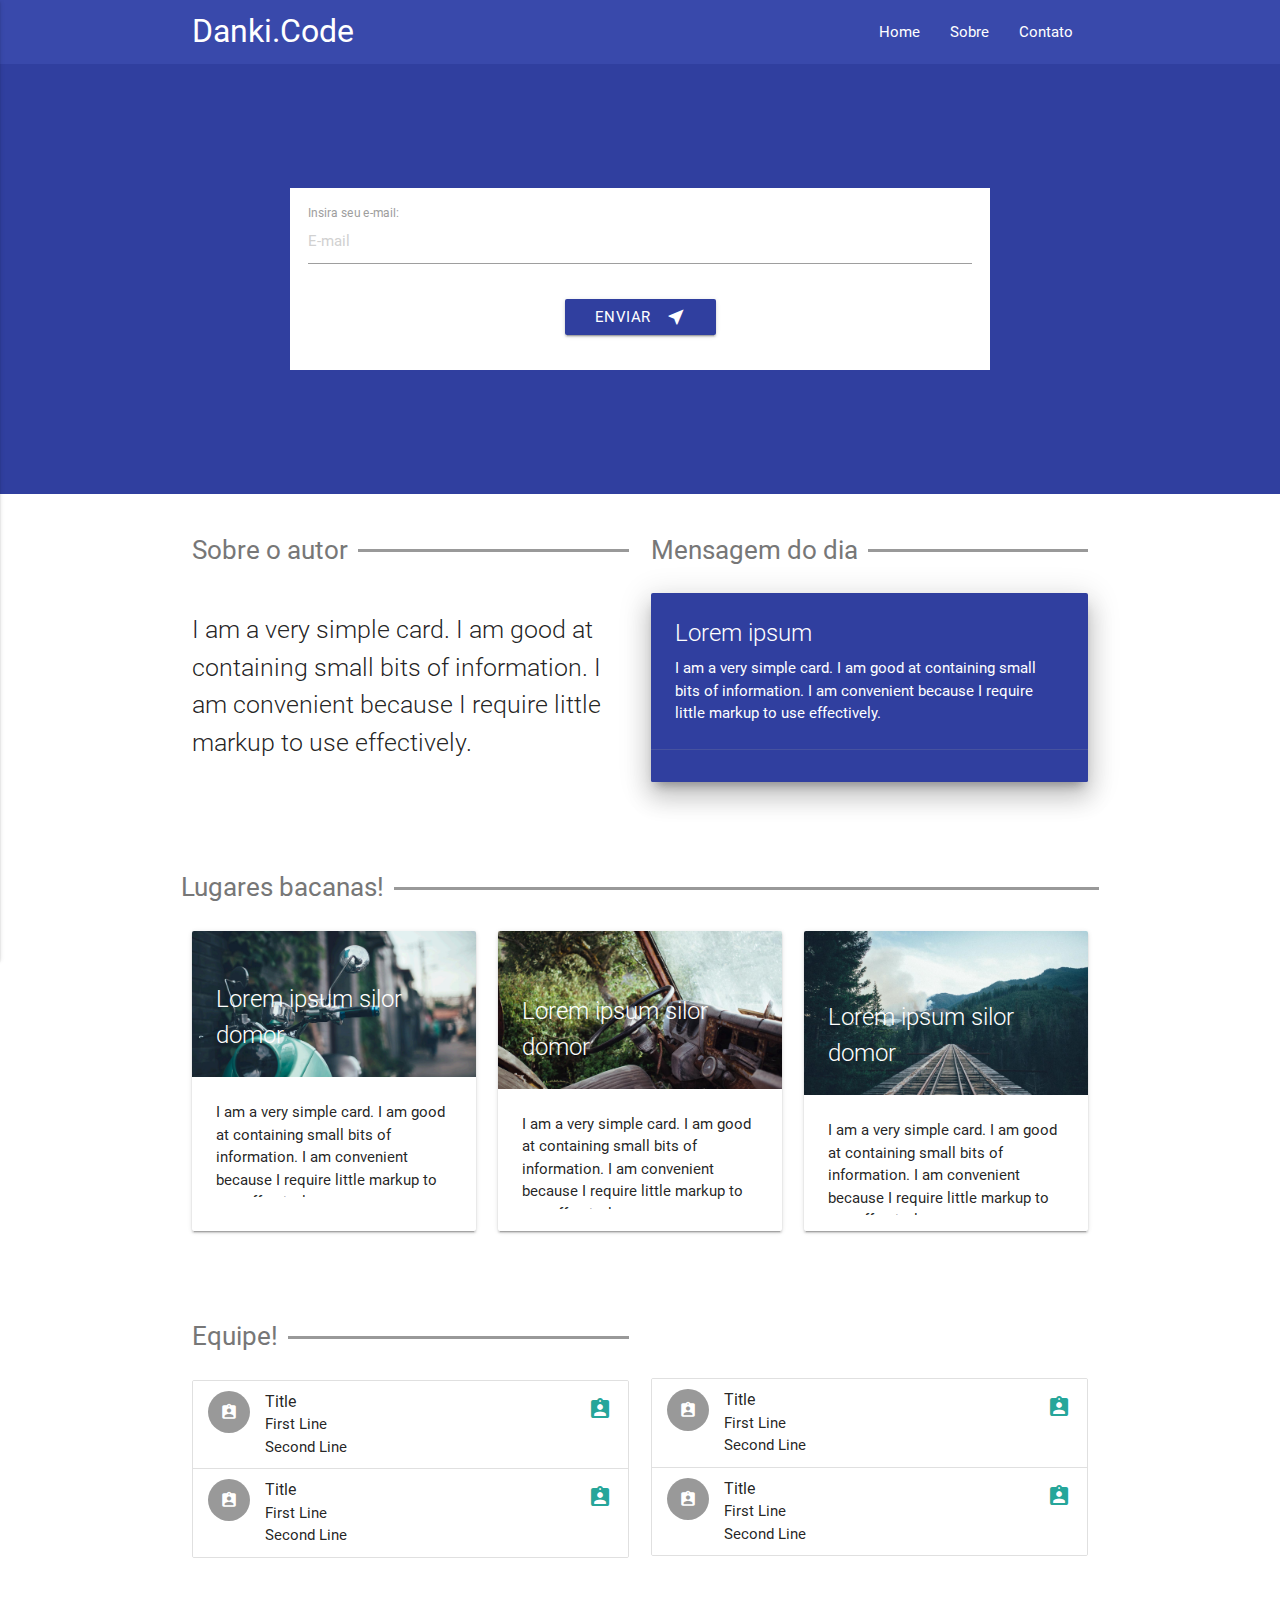
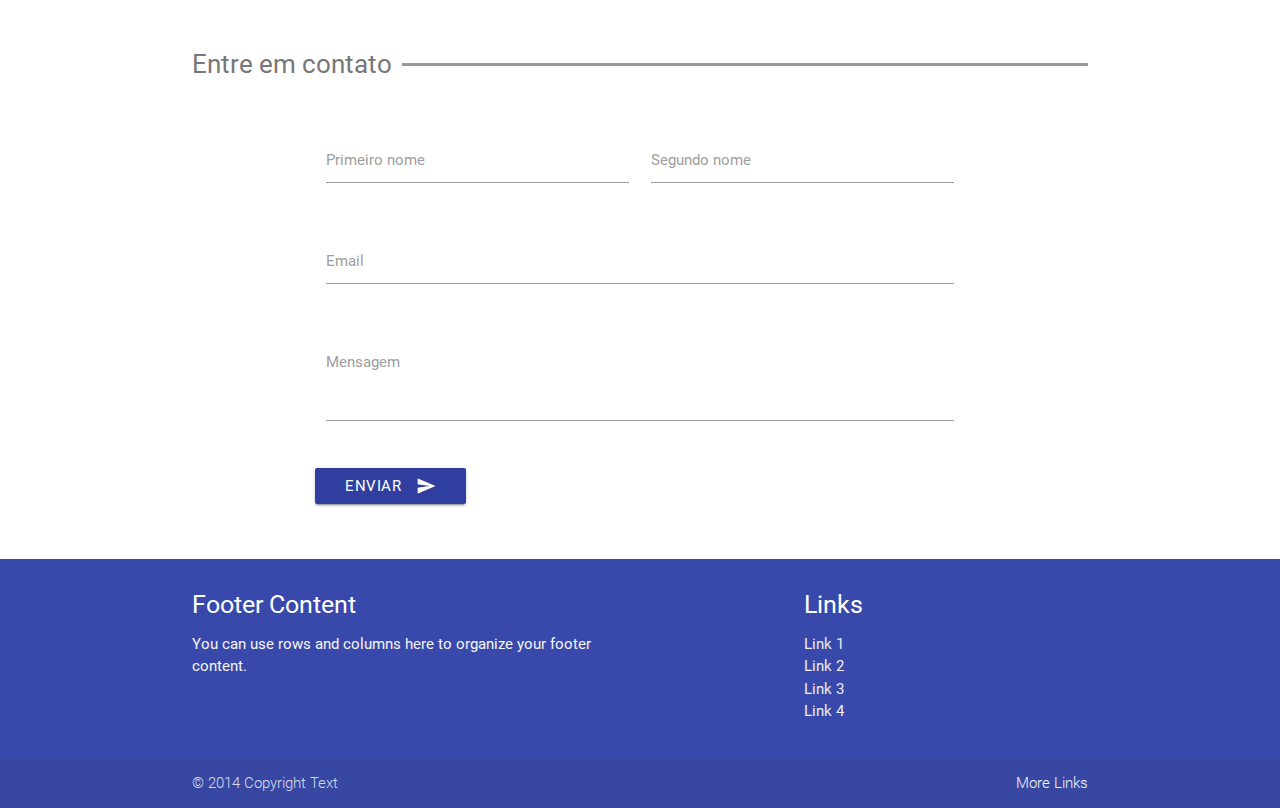
<file: front-end/projeto_07/index.html>
<!DOCTYPE html>
<html>
<head>
  <meta http-equiv="Content-Type" content="text/html; charset=UTF-8"/>
  <meta name="viewport" content="width=device-width, initial-scale=1"/>
  <title>Projeto #7</title>

  <!-- CSS  -->
  <link href="https://fonts.googleapis.com/icon?family=Material+Icons" rel="stylesheet">
  <link href="css/materialize.css" type="text/css" rel="stylesheet" media="screen,projection"/>
  <link href="css/style.css" type="text/css" rel="stylesheet" media="screen,projection"/>
</head>
<body>
  <nav class="indigo darken-1" role="navigation">
    <div class="nav-wrapper container">
      <a id="logo-container" href="#" class="brand-logo">Danki.Code</a>
      <ul class="right hide-on-med-and-down">
          <li><a href="#">Home</a></li>
          <li><a href="#">Sobre</a></li>
          <li><a href="#">Contato</a></li>
      </ul>

      <ul id="nav-mobile" class="side-nav">
        <li><a href="#">Home</a></li>
        <li><a href="#">Sobre</a></li>
        <li><a href="#">Contato</a></li>
      </ul>
      <a href="#" data-activates="nav-mobile" class="button-collapse"><i class="material-icons">menu</i></a>
    </div>
  </nav>


  <div class="section indigo darken-2">
      <div class="container sect1">
            <div class="form-container">
                <div class="row">
                <div class="col s12 center-align">
                      <form>
                        <div class="input-field">
                          <input placeholder="E-mail" id="first_name" type="text" class="validate">
                          <label for="first_name">Insira seu e-mail:</label>
                        </div>
                        <div class="input-field">
                            <button class="btn waves-effect waves-light indigo darken-2" type="submit" name="action">Enviar
                                <i class="material-icons right">near_me</i>
                            </button>
                        </div>
                      </form>
                  </div><!--col-s12-->
                </div><!--row-->
            </div><!--form-container-->
      </div><!--container-->
  </div><!--section-->

  <div class="section">

      <div class="container">
            <div class="row">
                <div class="col s12 m6">
                    <div class="custom-title">
                      <div></div>
                      <h2>Sobre o autor</h2>
                    </div>
                       <p class="flow-text">I am a very simple card. I am good at containing small bits of information.
                        I am convenient because I require little markup to use effectively.</p>
          
                </div>

                <div class="col s12 m6">
                    <div class="custom-title">
                      <div></div>
                     <h2>Mensagem do dia</h2>
                    </div>
                     <div class="card indigo darken-2 z-depth-5">
                      <div class="card-content white-text">
                        <span class="card-title">Lorem ipsum</span>
                        <p>I am a very simple card. I am good at containing small bits of information.
                        I am convenient because I require little markup to use effectively.</p>
                      </div>
                      <div class="card-action">
                      </div>
                    </div>
                </div>

            </div><!--row-->
      </div><!--container-->

  </div><!--section-->
  <div class="section">

      <div class="container">
            <div class="row">
                <div class="custom-title">
                      <div></div>
                     <h2>Lugares bacanas!</h2>
                  </div>

                  <div class="col m4 s12">
                      <div class="card small">
                          <div class="card-image">
                              <img src="images/background1.jpg" />
                              <span class="card-title">Lorem ipsum silor domor</span>
                          </div>
                          <div class="card-content">
                        <p>I am a very simple card. I am good at containing small bits of information.
                        I am convenient because I require little markup to use effectively.</p>
                          </div>
                      </div>
                  </div>

                  <div class="col m4 s12">
                      <div class="card small">
                          <div class="card-image">
                              <img src="images/background2.jpg" />
                              <span class="card-title">Lorem ipsum silor domor</span>
                          </div>
                          <div class="card-content">
                        <p>I am a very simple card. I am good at containing small bits of information.
                        I am convenient because I require little markup to use effectively.</p>
                          </div>
                      </div>
                  </div>

                   <div class="col m4 s12">
                       <div class="card small">
                          <div class="card-image">
                              <img src="images/background3.jpg" />
                              <span class="card-title">Lorem ipsum silor domor</span>
                          </div>
                          <div class="card-content">
                        <p>I am a very simple card. I am good at containing small bits of information.
                        I am convenient because I require little markup to use effectively.</p>
                          </div>
                      </div>
                  </div>

            </div><!--row-->
      </div><!--container-->

  </div><!--section-->


  <div class="section">
      <div class="container">
          <div class="row">
              <div class="col m6 s12">
                  <div class="custom-title">
                      <div></div>
                     <h2>Equipe!</h2>
                  </div>
                    <ul class="collection">
                      <li class="collection-item avatar">
                       <i class="material-icons circle">assignment_ind</i>
                        <span class="title">Title</span>
                        <p>First Line <br>
                           Second Line
                        </p>
                        <a href="#!" class="secondary-content"><i class="material-icons">assignment_ind</i></a>
                      </li>
                      <li class="collection-item avatar">
                        <i class="material-icons circle">assignment_ind</i>
                        <span class="title">Title</span>
                        <p>First Line <br>
                           Second Line
                        </p>
                        <a href="#!" class="secondary-content"><i class="material-icons">assignment_ind</i></a>
                      </li>
                </ul>
            
              </div>

              <div class="col m6 s12">
                  <ul class="collection offset-equipe">
                      <li class="collection-item avatar">
                       <i class="material-icons circle">assignment_ind</i>
                        <span class="title">Title</span>
                        <p>First Line <br>
                           Second Line
                        </p>
                        <a href="#!" class="secondary-content"><i class="material-icons">assignment_ind</i></a>
                      </li>
                      <li class="collection-item avatar">
                        <i class="material-icons circle">assignment_ind</i>
                        <span class="title">Title</span>
                        <p>First Line <br>
                           Second Line
                        </p>
                        <a href="#!" class="secondary-content"><i class="material-icons">assignment_ind</i></a>
                      </li>
                </ul>
              </div>

          </div>

      </div>

  </div>

  <div class="section">
        <div class="container">
            <div class="custom-title">
                <div></div>
                <h2>Entre em contato</h2>
            </div>
            <br />
            <div class="container" style="max-width: 800px;">
            <div class="row">
                <form class="col s12">
                  <div class="row">
                    <div class="input-field col s12 m6">
                      <input id="first_name" type="text" class="validate">
                      <label for="first_name">Primeiro nome</label>
                    </div>
                    <div class="input-field col s12 m6">
                      <input id="last_name" type="text" class="validate">
                      <label for="last_name">Segundo nome</label>
                    </div>
                  </div>
                  <div class="row">
                    <div class="input-field col s12">
                      <input id="email" type="email" class="validate">
                      <label for="email">Email</label>
                    </div>
                  </div>

                  <div class="row">
                        <div class="input-field col s12">
                            <textarea id="textarea1" class="materialize-textarea"></textarea>
                            <label for="textarea1">Mensagem</label>
                        </div>
                  </div>

                  <div class="row">
                       <button class="btn waves-effect waves-light indigo darken-2" type="submit" name="action">Enviar
                            <i class="material-icons right">send</i>
                          </button>
                  </div>

                </form>
                </div>
          </div>

        </div>

  </div>

    <footer class="page-footer indigo darken-1">
          <div class="container">
            <div class="row">
              <div class="col m6 s12">
                <h5 class="white-text">Footer Content</h5>
                <p class="grey-text text-lighten-4">You can use rows and columns here to organize your footer content.</p>
              </div>
              <div class="col m4 offset-m2 s12">
                <h5 class="white-text">Links</h5>
                <ul>
                  <li><a class="grey-text text-lighten-3" href="#!">Link 1</a></li>
                  <li><a class="grey-text text-lighten-3" href="#!">Link 2</a></li>
                  <li><a class="grey-text text-lighten-3" href="#!">Link 3</a></li>
                  <li><a class="grey-text text-lighten-3" href="#!">Link 4</a></li>
                </ul>
              </div>
            </div>
          </div>
          <div class="footer-copyright">
            <div class="container">
            © 2014 Copyright Text
            <a class="grey-text text-lighten-4 right" href="#!">More Links</a>
            </div>
          </div>
        </footer>



  <!--  Scripts-->
  <script src="https://code.jquery.com/jquery-2.1.1.min.js"></script>
  <script src="js/materialize.js"></script>
  <script src="js/init.js"></script>

  </body>
</html>
</file>
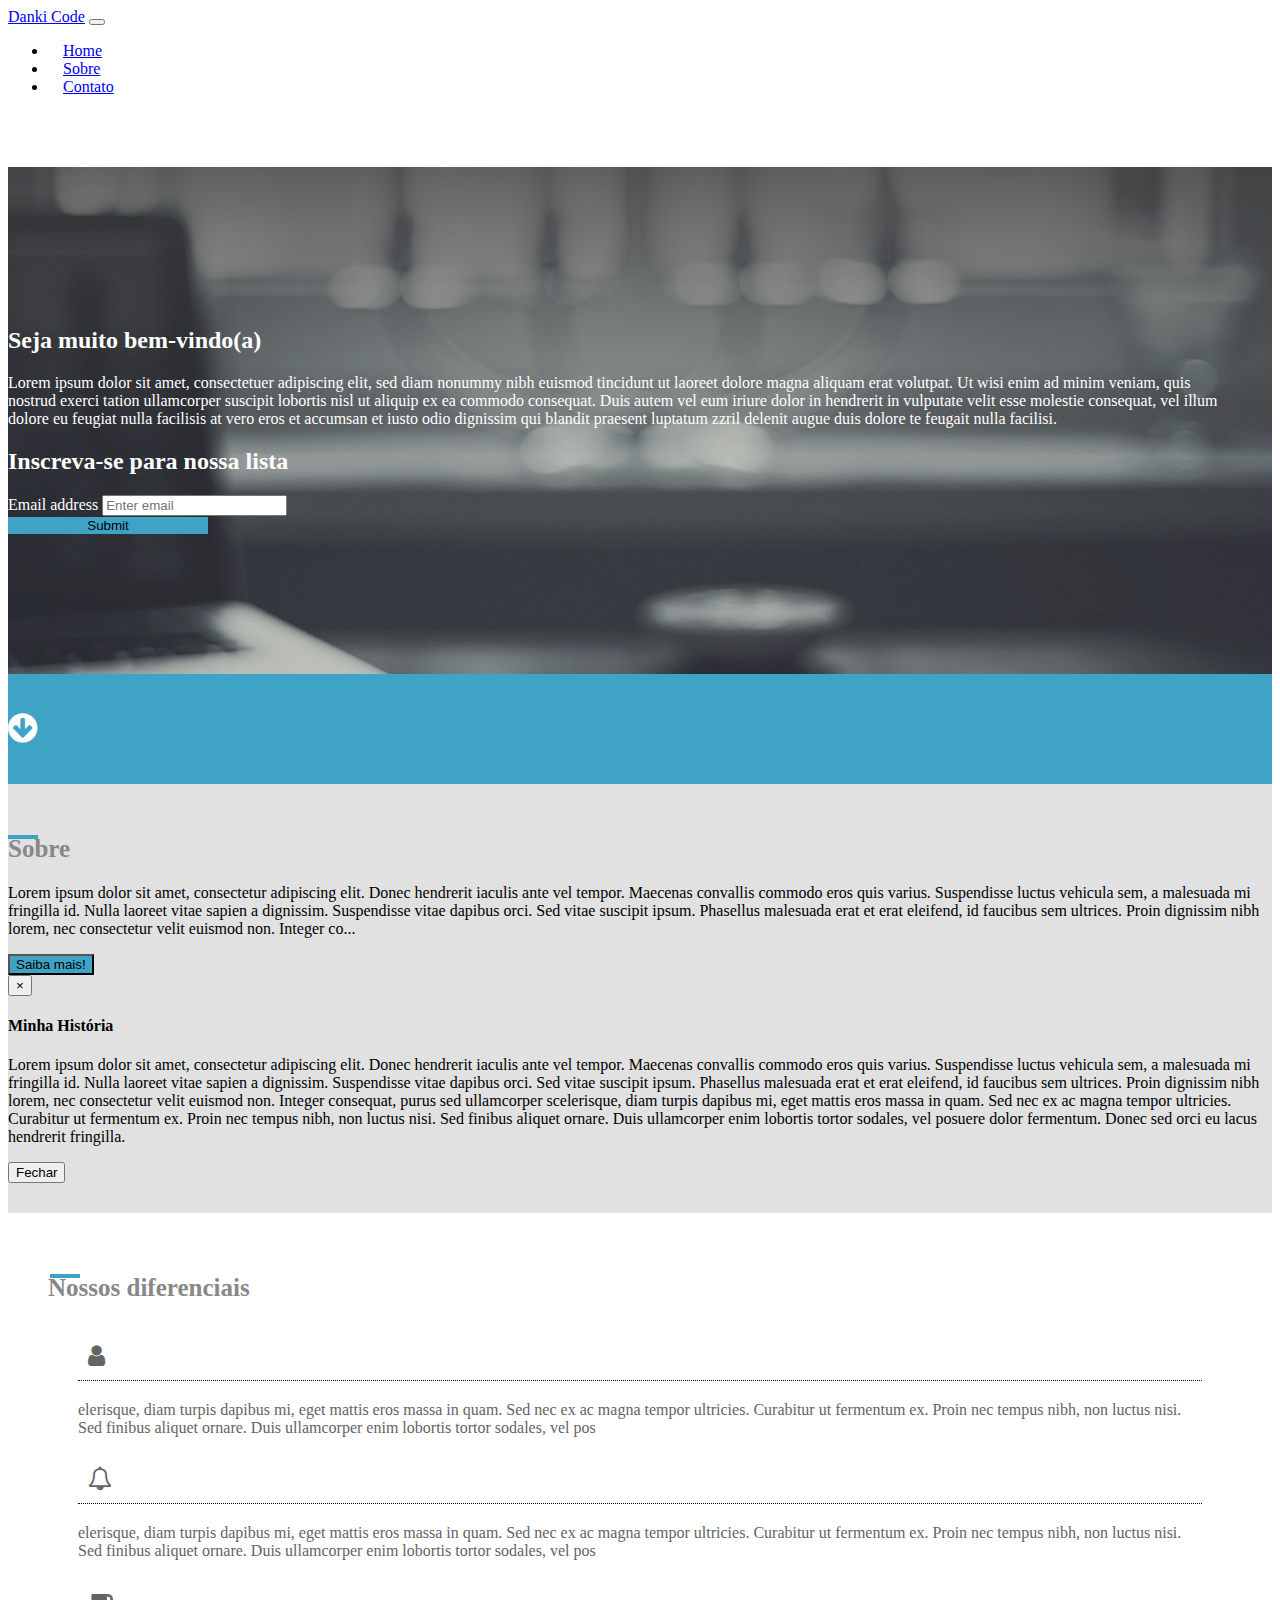
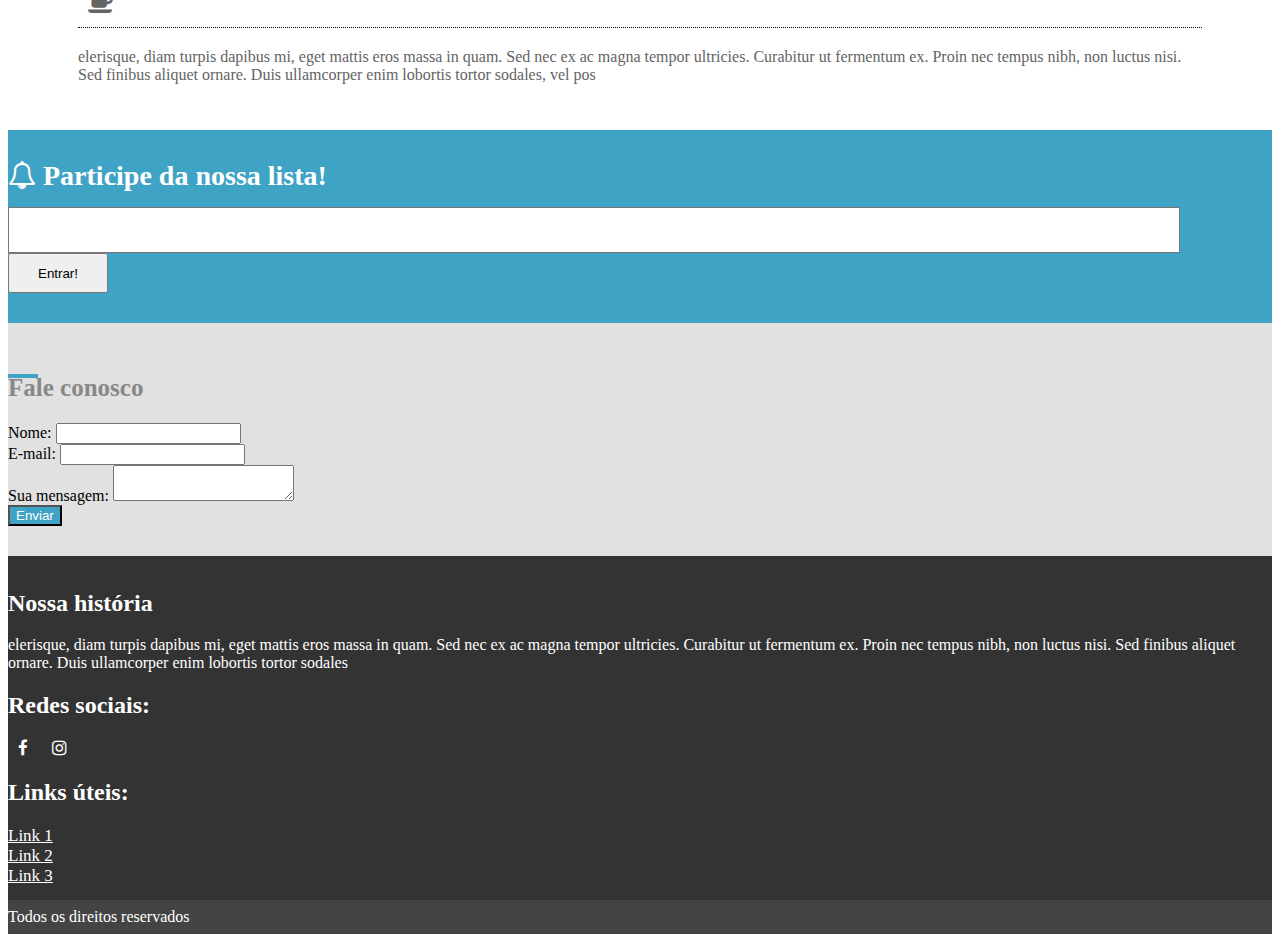
<file: front-end/projeto_08/index.html>
<!DOCTYPE html>
<html lang="en">
  <head>
    <!-- Required meta tags -->
    <meta charset="utf-8">
    <meta name="viewport" content="width=device-width, initial-scale=1, shrink-to-fit=no">
    <title>Projeto 8</title>

    <!-- Bootstrap CSS -->
    <link rel="stylesheet" href="https://maxcdn.bootstrapcdn.com/bootstrap/4.0.0-beta/css/bootstrap.min.css" integrity="sha384-/Y6pD6FV/Vv2HJnA6t+vslU6fwYXjCFtcEpHbNJ0lyAFsXTsjBbfaDjzALeQsN6M" crossorigin="anonymous">
    <link rel="stylesheet" href="css/font-awesome.min.css">
    <link rel="stylesheet" href="style.css">
  </head>
  <body>
    <nav class="navbar navbar-expand-md navbar-light fixed-top">
    <div class="container">
      <a class="navbar-brand" href="#">Danki Code</a>
      <button class="navbar-toggler custom-toggler" type="button" data-toggle="collapse" data-target="#navbarsExampleDefault" aria-controls="navbarsExampleDefault" aria-expanded="false" aria-label="Toggle navigation">
        <span class="navbar-toggler-icon"></span>
      </button>

      <div class="collapse navbar-collapse" id="navbarsExampleDefault">
        <ul class="navbar-nav ml-auto">
          <li class="nav-item active">
            <a class="nav-link" href="#">Home <span class="sr-only">(current)</span></a>
          </li>
          <li class="nav-item">
            <a class="nav-link" href="#">Sobre</a>
          </li>
          <li class="nav-item">
            <a class="nav-link" href="#">Contato</a>
          </li>
        </ul>


      </div>
      </div>
    </nav>

    <div class="box-fix">
    <section class="bg-top">
      <div class="overlay"></div>
      <div class="container fix-zindex">
      <div class="texto-bg">
          <div class="row">
            
              <div class="col-md-6 padding30">
                  <h2>Seja muito bem-vindo(a)</h2>
                  <p>Lorem ipsum dolor sit amet, consectetuer adipiscing elit, sed diam nonummy nibh euismod tincidunt ut laoreet dolore magna aliquam erat volutpat. Ut wisi enim ad minim veniam, quis nostrud exerci tation ullamcorper suscipit lobortis nisl ut aliquip ex ea commodo consequat. Duis autem vel eum iriure dolor in hendrerit in vulputate velit esse molestie consequat, vel illum dolore eu feugiat nulla facilisis at vero eros et accumsan et iusto odio dignissim qui blandit praesent luptatum zzril delenit augue duis dolore te feugait nulla facilisi.</p>
              </div>

              <div class="col-md-6">
                  <h2>Inscreva-se para nossa lista</h2>
                  <form>
                  <div class="form-group">
                  <label>Email address</label>
                  <input type="email" class="form-control" placeholder="Enter email">
                </div>
                        <button style="background: #3FA3C5;border:0;width:200px;" type="submit" class="btn btn-primary">Submit</button>
                  </form>
              </div>

             </div>

          </div>
      </div>
    </section>

    
    <section class="chamada">
      <div class="container">
        <h2 class="text-center"><i class="fa fa-arrow-circle-down" aria-hidden="true"></i></h2>
      </div>
    </section><!--chamada-->

    <section style="background: rgb(225,225,225);" class="sobre">
      
      <!-- Trigger the modal with a button -->
      <div class="container">

      <div class="row">

      <div class="col-md-12">
      <div class="custom-title">
        <div></div>
        <h2>Sobre</h2>
      </div><!--custom-title-->

      <p>Lorem ipsum dolor sit amet, consectetur adipiscing elit. Donec hendrerit iaculis ante vel tempor. Maecenas convallis commodo eros quis varius. Suspendisse luctus vehicula sem, a malesuada mi fringilla id. Nulla laoreet vitae sapien a dignissim. Suspendisse vitae dapibus orci. Sed vitae suscipit ipsum. Phasellus malesuada erat et erat eleifend, id faucibus sem ultrices. Proin dignissim nibh lorem, nec consectetur velit euismod non. Integer co...</p>

      <div class="text-center"><button style="background: #3FA3C5;" type="button" class="btn btn-info" data-toggle="modal" data-target="#myModal">Saiba mais!</button></div>

      </div><!--col-->
      </div>
      </div><!--container-->

        <!-- Modal -->
        <div id="myModal" class="modal fade" role="dialog">
          <div class="modal-dialog">

            <!-- Modal content-->
            <div class="modal-content">
              <div class="modal-header">
                <button type="button" class="close" data-dismiss="modal">&times;</button>
                <h4 class="modal-title">Minha História</h4>
              </div>
              <div class="modal-body">
                <p>Lorem ipsum dolor sit amet, consectetur adipiscing elit. Donec hendrerit iaculis ante vel tempor. Maecenas convallis commodo eros quis varius. Suspendisse luctus vehicula sem, a malesuada mi fringilla id. Nulla laoreet vitae sapien a dignissim. Suspendisse vitae dapibus orci. Sed vitae suscipit ipsum. Phasellus malesuada erat et erat eleifend, id faucibus sem ultrices. Proin dignissim nibh lorem, nec consectetur velit euismod non. Integer consequat, purus sed ullamcorper scelerisque, diam turpis dapibus mi, eget mattis eros massa in quam. Sed nec ex ac magna tempor ultricies. Curabitur ut fermentum ex. Proin nec tempus nibh, non luctus nisi. Sed finibus aliquet ornare. Duis ullamcorper enim lobortis tortor sodales, vel posuere dolor fermentum. Donec sed orci eu lacus hendrerit fringilla.</p>
              </div>
              <div class="modal-footer">
                <button type="button" class="btn btn-default" data-dismiss="modal">Fechar</button>
              </div>
            </div>

          </div>
        </div>
    </section><!--sobre-->


    <section class="diferenciais">
        <div class="container">
      <div class="custom-title">
        <div style="top:10px;left:12px;"></div>
        <h2 style="border-bottom: 0;">Nossos diferenciais</h2>
      </div><!--custom-title-->
            <div class="row">
                <div class="col-md-4 text-center">
                    <h2><i class="fa fa-user"></i></h2>
                    <p>elerisque, diam turpis dapibus mi, eget mattis eros massa in quam. Sed nec ex ac magna tempor ultricies. Curabitur ut fermentum ex. Proin nec tempus nibh, non luctus nisi. Sed finibus aliquet ornare. Duis ullamcorper enim lobortis tortor sodales, vel pos</p>
                </div><!--col-md-4-->

                <div class="col-md-4 text-center">
                    <h2><i class="fa fa-bell-o" aria-hidden="true"></i></h2>
                    <p>elerisque, diam turpis dapibus mi, eget mattis eros massa in quam. Sed nec ex ac magna tempor ultricies. Curabitur ut fermentum ex. Proin nec tempus nibh, non luctus nisi. Sed finibus aliquet ornare. Duis ullamcorper enim lobortis tortor sodales, vel pos</p>
                </div><!--col-md-4-->

                  <div class="col-md-4 text-center">
                    <h2><i class="fa fa-coffee" aria-hidden="true"></i></h2>
                    <p>elerisque, diam turpis dapibus mi, eget mattis eros massa in quam. Sed nec ex ac magna tempor ultricies. Curabitur ut fermentum ex. Proin nec tempus nibh, non luctus nisi. Sed finibus aliquet ornare. Duis ullamcorper enim lobortis tortor sodales, vel pos</p>
                </div><!--col-md-4-->

            </div><!--row-->
        </div><!--container-->
    </section><!--diferenciais-->

    <section class="convite">
          
          <div class="container">
              <div class="row">
                  <div class="col-md-6 text-center">
                      <h2><i class="fa fa-bell-o" aria-hidden="true"></i> Participe da nossa lista!</h2>
                  </div><!--col-->
                  <div class="col-md-6 text-center">
                      <form>
                        <div class="form-group">
                            <input type="email"><button type="submit" class="btn btn-default">Entrar!</button>
                        </div>
                      </form>
                  </div>
              </div><!--row-->
          </div><!--container-->

    </section><!--convite-->

    <section class="contato">
      <div class="container">
        <div class="row">
          <div class="col-md-12">
              <div class="custom-title">
                  <div></div>
                  <h2>Fale conosco</h2>
              </div>

             <form>
             <div class="form-group">
                <label>Nome:</label>
                <input type="text" class="form-control">
              </div>
              <div class="form-group">
                <label>E-mail:</label>
                <input type="email" class="form-control">
              </div>
              <div class="form-group">
                <label>Sua mensagem:</label>
                <textarea class="form-control"></textarea>
              </div>
              <button style="background:#3FA3C5;color: white;" type="submit" class="btn btn-default">Enviar</button>
            </form>

            </div>
          </div>
      </div>
    </section>

    <footer>
      <div class="container">
          <div class="row">
            <div class="col-md-6">
            <h2>Nossa história</h2>
            <p>elerisque, diam turpis dapibus mi, eget mattis eros massa in quam. Sed nec ex ac magna tempor ultricies. Curabitur ut fermentum ex. Proin nec tempus nibh, non luctus nisi. Sed finibus aliquet ornare. Duis ullamcorper enim lobortis tortor sodales</p>
            </div>
              <div class="col-md-3">
                <h2>Redes sociais:</h2>
                <div class="group-btns">
                    <a href=""><i class="fa fa-facebook"></i></a>
                    <a href=""><i class="fa fa-instagram"></i></a>
                </div><!--group-btns-->
              </div>

               <div class="col-md-3">
                <h2>Links úteis:</h2>
                  <ul>
                    <li><a href="">Link 1</a></li>
                    <li><a href="">Link 2</a></li>
                    <li><a href="">Link 3</a></li>
                  </ul>
              </div>
          </div>
      </div>
    </footer>

    <footer style="background:#444;padding:8px 0;" class="text-center">
      <p style="margin: 0;">Todos os direitos reservados</p>
    </footer>


    </div><!--box-fix-->

  


    <!-- Optional JavaScript -->
    <!-- jQuery first, then Popper.js, then Bootstrap JS -->
    <script src="https://code.jquery.com/jquery-3.2.1.slim.min.js" integrity="sha384-KJ3o2DKtIkvYIK3UENzmM7KCkRr/rE9/Qpg6aAZGJwFDMVNA/GpGFF93hXpG5KkN" crossorigin="anonymous"></script>
    <script src="https://cdnjs.cloudflare.com/ajax/libs/popper.js/1.11.0/umd/popper.min.js" integrity="sha384-b/U6ypiBEHpOf/4+1nzFpr53nxSS+GLCkfwBdFNTxtclqqenISfwAzpKaMNFNmj4" crossorigin="anonymous"></script>
    <script src="https://maxcdn.bootstrapcdn.com/bootstrap/4.0.0-beta/js/bootstrap.min.js" integrity="sha384-h0AbiXch4ZDo7tp9hKZ4TsHbi047NrKGLO3SEJAg45jXxnGIfYzk4Si90RDIqNm1" crossorigin="anonymous"></script>
  </body>
</html>
</file>
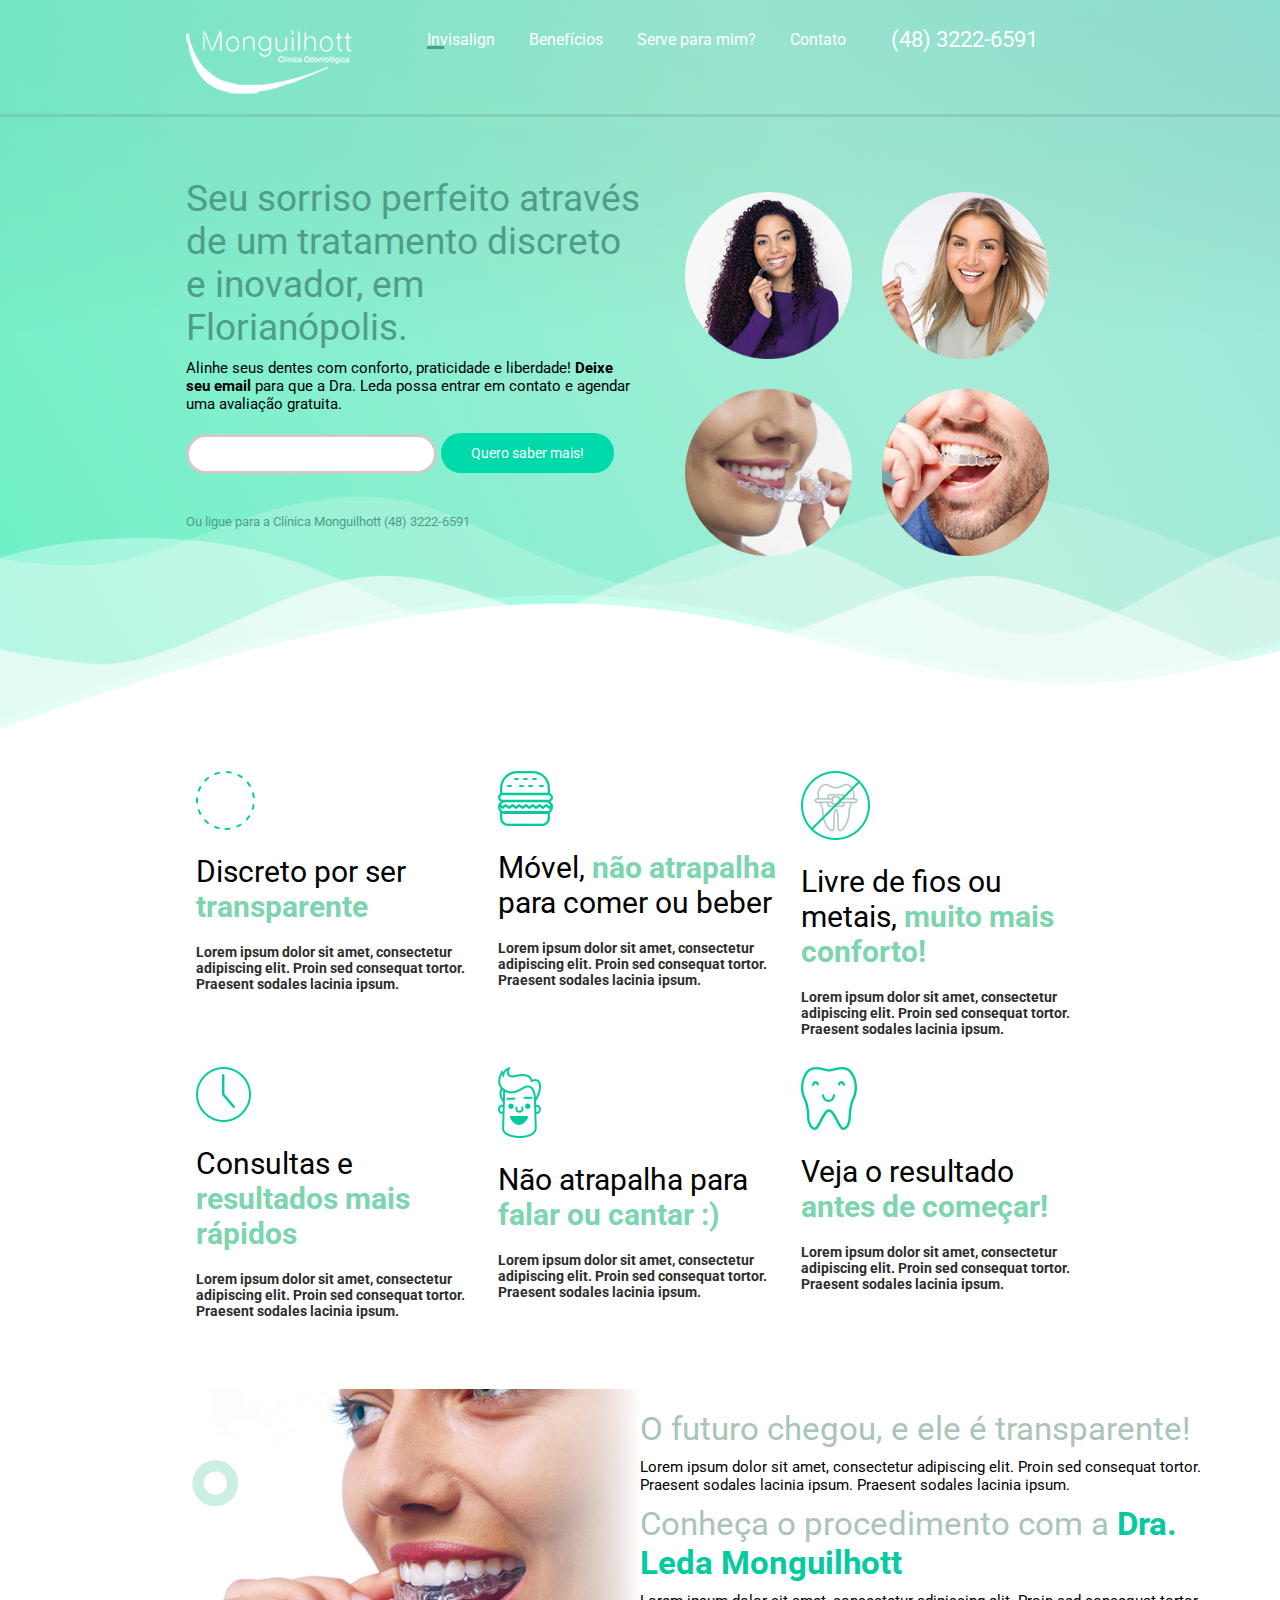
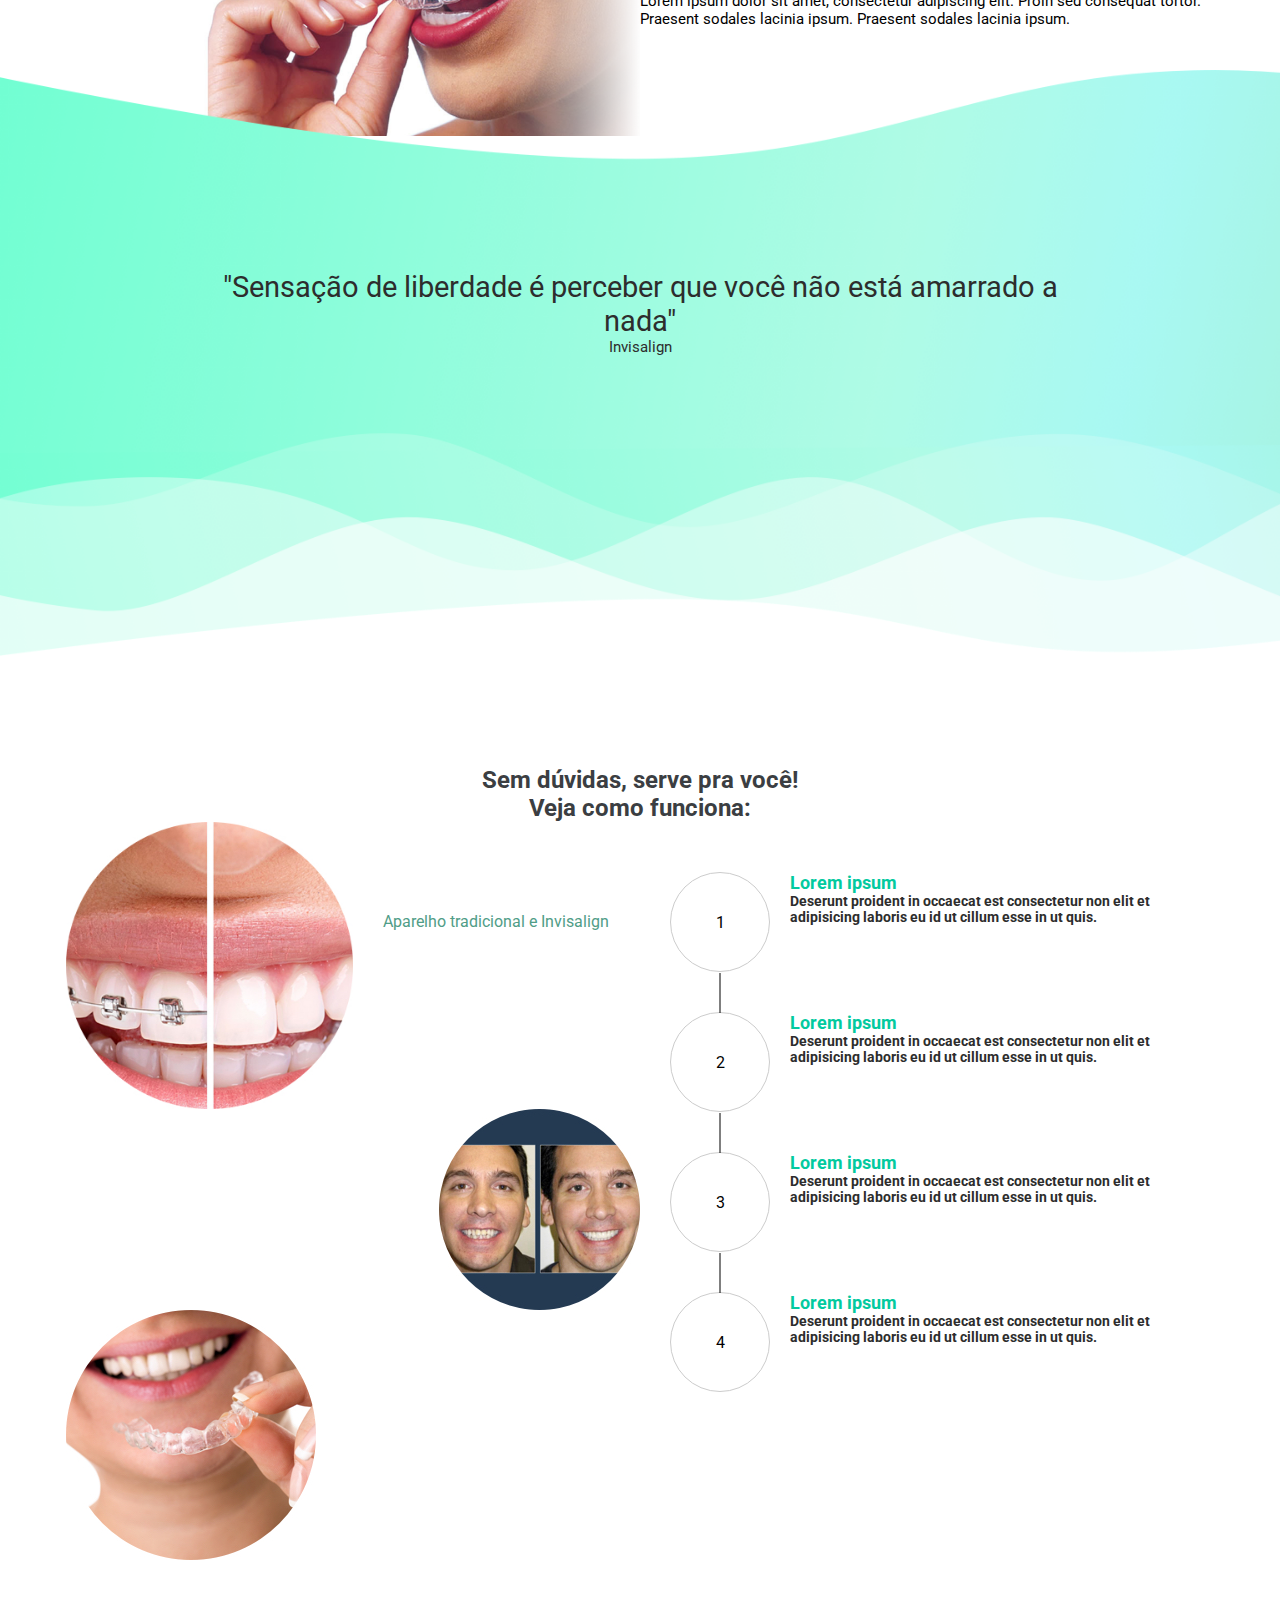
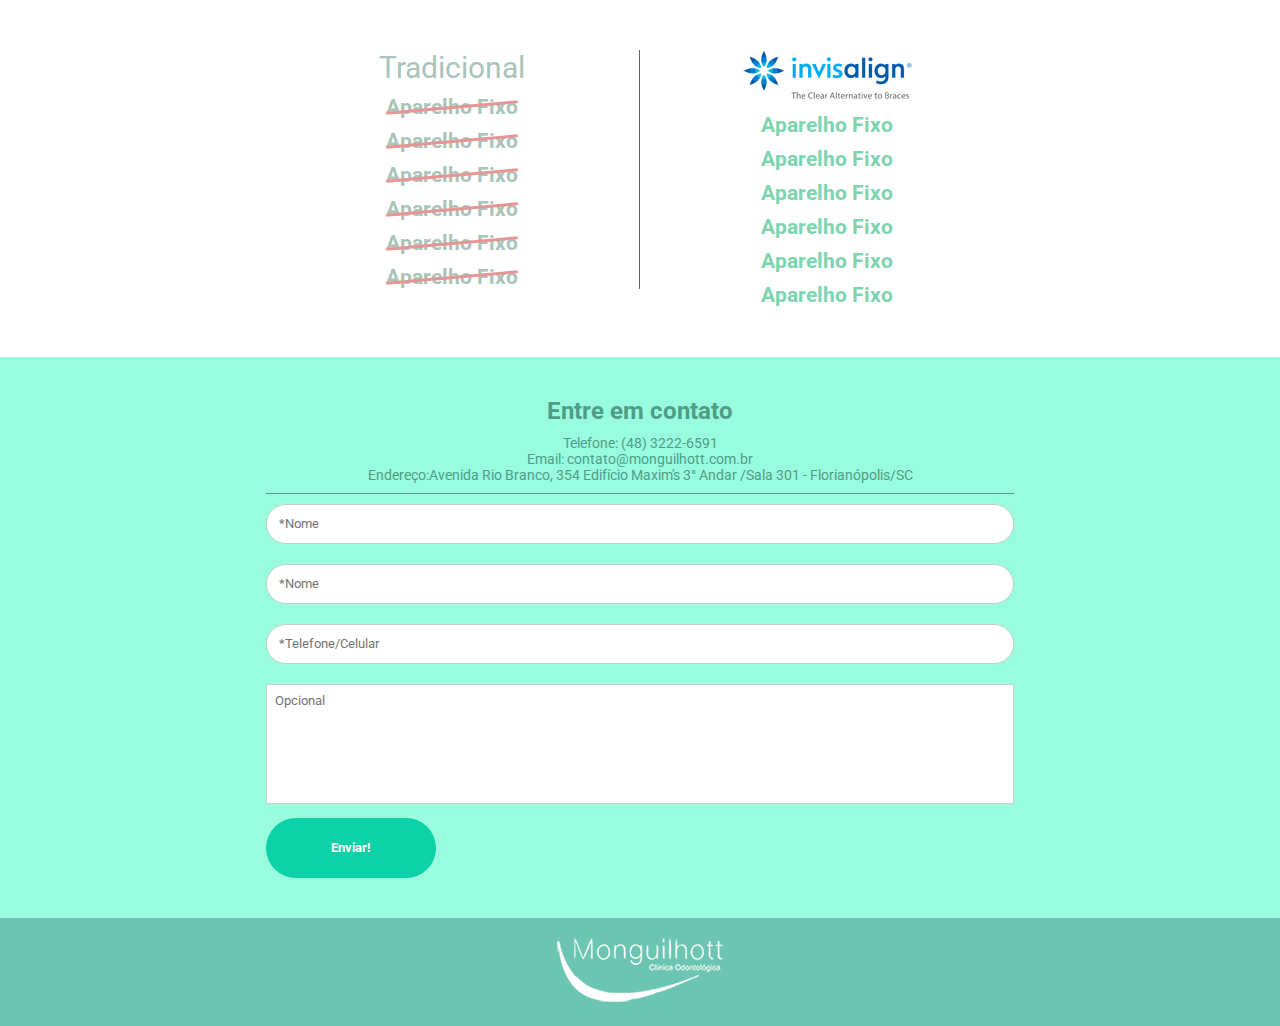
<file: front-end/projeto_09/index.html>
<!DOCTYPE html>
<html>
<head>
	<meta charset="utf-8">
	<meta name="viewport" content="width=device-width;initial-scale=1.0;maximum-scale=1.0">
	<link href="https://fonts.googleapis.com/css?family=Roboto:400,700" rel="stylesheet">
	<link href="css/font-awesome.min.css" rel="stylesheet">
	<link href="css/style.css" rel="stylesheet">
	<title>Monguilhott | Invisalign</title>
</head>
<body>
	<ul class="nav-desktop">
			<li><span></span><a href="">Invisalign</a></li>
			<li><span></span><a href="">Benefícios</a></li>
			<li><span></span><a href="">Serve para mim?</a></li>
			<li><span></span><a href="">Contato</a></li>
	</ul>
	<section class="header-master">
		<header>
			<div class="container">
				<div class="logo"></div><!--logo-->
				<nav class="desktop">
					<ul>
						<li class="selected"><span></span><a href="">Invisalign</a></li>
						<li><span></span><a href="">Benefícios</a></li>
						<li><span></span><a href="">Serve para mim?</a></li>
						<li><span></span><a href="">Contato</a></li>
					</ul>
				</nav>
				<nav class="mobile">
					<h3><i class="fa fa-bars"></i></h3>
				</nav>
				<div class="telefone-header">
					<span>(48) 3222-6591</span>
				</div><!--telefone-->
				<div class="clear"></div><!--clear-->
			</div><!--container-->
		</header>
		<div class="content-header">
				<div class="container">
					<div class="one">
						<h2>Seu sorriso perfeito através
						de um tratamento discreto
						e inovador, em Florianópolis.</h2>
						<p>Alinhe seus dentes com conforto, praticidade e liberdade! <b>Deixe seu email</b> para que a Dra. Leda possa entrar em contato e agendar uma avaliação gratuita.</p>
						<form>
							<input type="email" name="email" />
							<input type="submit" name="acao" value="Quero saber mais!" />
						</form>
						<span>Ou ligue para a Clínica Monguilhott (48) 3222-6591</span>
					</div><!--one-->

					<div class="two">
						<img src="images/round_images/circle01.png" />
						<img src="images/round_images/circle02.png" />
						<img src="images/round_images/circle03.png" />
						<img src="images/round_images/circle04.png" />
						<div class="clear"></div>
					</div><!--two-->

					<div class="clear"></div>
				</div><!--container-->
		</div><!--content-header-->
	</section><!--header-master-->

	<section class="diferenciais">
		<div class="container">
			<div class="diferencial-single">
				<img src="images/icones/icone04.png" />
				<h2>Discreto por ser <b>transparente</b></h2>
				<p>Lorem ipsum dolor sit amet, consectetur adipiscing elit. Proin sed consequat tortor. Praesent sodales lacinia ipsum.</p>
			</div><!--diferencial-single-->
			<div class="diferencial-single">
				<img src="images/icones/icone02.png" />
				<h2>Móvel, <b>não atrapalha</b> para comer ou beber</h2>
				<p>Lorem ipsum dolor sit amet, consectetur adipiscing elit. Proin sed consequat tortor. Praesent sodales lacinia ipsum.</p>
			</div><!--diferencial-single-->
			<div class="diferencial-single">
				<img src="images/icones/icone03.png" />
				<h2>Livre de fios ou metais, <b>muito mais conforto!</b></h2>
				<p>Lorem ipsum dolor sit amet, consectetur adipiscing elit. Proin sed consequat tortor. Praesent sodales lacinia ipsum.</p>
			</div><!--diferencial-single-->
			<div class="diferencial-single">
				<img src="images/icones/icone06.png" />
				<h2>Consultas e <b>resultados mais rápidos</b></h2>
				<p>Lorem ipsum dolor sit amet, consectetur adipiscing elit. Proin sed consequat tortor. Praesent sodales lacinia ipsum.</p>
			</div><!--diferencial-single-->
			<div class="diferencial-single">
				<img src="images/icones/icone01.png" />
				<h2>Não atrapalha para <b>falar ou cantar :)</b></h2>
				<p>Lorem ipsum dolor sit amet, consectetur adipiscing elit. Proin sed consequat tortor. Praesent sodales lacinia ipsum.</p>
			</div><!--diferencial-single-->
			<div class="diferencial-single">
				<img src="images/icones/icone05.png" />
				<h2>Veja o resultado <b>antes de começar!</b></h2>
				<p>Lorem ipsum dolor sit amet, consectetur adipiscing elit. Proin sed consequat tortor. Praesent sodales lacinia ipsum.</p>
			</div><!--diferencial-single-->

		</div><!--container-->
	</section><!--diferenciais-->

	<section class="sobre">
		<div class="container">
			<div class="sobre-container">
				<img src="images/rosto.png" />
			</div><!--sobre1-->
			<div class="sobre-container padsobre">
				<h2>O futuro chegou, e ele é transparente!</h2>
				<p>Lorem ipsum dolor sit amet, consectetur adipiscing elit. Proin sed consequat tortor. Praesent sodales lacinia ipsum. Praesent sodales lacinia ipsum.</p>
				<h2>Conheça o procedimento
com a <b>Dra. Leda Monguilhott</b></h2>
				<p>Lorem ipsum dolor sit amet, consectetur adipiscing elit. Proin sed consequat tortor. Praesent sodales lacinia ipsum. Praesent sodales lacinia ipsum.</p>
			</div>
			<div class="clear"></div>
		</div><!--container-->
	</section>

	<section class="depoimento">
		<div class="container">
			<h2>"Sensação de liberdade é perceber que você não está amarrado a nada"</h2>
			<p>Invisalign</p>
		</div>
	</section>

	<section class="etapas">
		<div class="container">
			<h2>Sem dúvidas, serve pra você!<br />
			Veja como funciona:</h2>
			<div class="etapas__single">
				<div class="etapas__group">
					<img src="images/etapas/round_etapas_01.jpg" />
					<p>Aparelho tradicional e Invisalign</p>
					<div class="clear"></div>
				</div>
				<div class="etapas__group">
					<img style="float: right;" src="images/etapas/round_etapas_02.jpg" />
					<div class="clear"></div>
				</div>
				<div class="etapas__group">
					<img style="float: left;" src="images/etapas/round_etapas_03.jpg" />
					<div class="clear"></div>
				</div>
			</div>

			<div style="margin-top:50px;padding:0 30px;" class="etapas__single">
				<div class="etapas__group2">
					<div class="circle">
					<div class="line"></div>
						<span>1</span>
					</div><!--circle-->
					<div class="etapas__descricao">
						<h3>Lorem ipsum</h3>
						<p>Deserunt proident in occaecat est consectetur non elit et adipisicing laboris eu id ut cillum esse in ut quis.</p>
					</div>
					<div class="clear"></div>
				</div>
			<div class="etapas__group2">
					<div class="circle">
						<div class="line"></div>
						<span>2</span>
					</div><!--circle-->
					<div class="etapas__descricao">
						<h3>Lorem ipsum</h3>
						<p>Deserunt proident in occaecat est consectetur non elit et adipisicing laboris eu id ut cillum esse in ut quis.</p>
					</div>
					<div class="clear"></div>
				</div>
			<div class="etapas__group2">
					<div class="circle">
					<div class="line"></div>
						<span>3</span>
					</div><!--circle-->
					<div class="etapas__descricao">
						<h3>Lorem ipsum</h3>
						<p>Deserunt proident in occaecat est consectetur non elit et adipisicing laboris eu id ut cillum esse in ut quis.</p>
					</div>
					<div class="clear"></div>
				</div>
				<div class="etapas__group2">
					<div class="circle">
						<span>4</span>
					</div><!--circle-->
					<div class="etapas__descricao">
						<h3>Lorem ipsum</h3>
						<p>Deserunt proident in occaecat est consectetur non elit et adipisicing laboris eu id ut cillum esse in ut quis.</p>
					</div>
					<div class="clear"></div>
				</div>
			</div>
			<div class="clear"></div>
		</div>
	</section>

	<section class="diferencas">
		<div class="container">
			<div class="diferencas__single" style="border-right: 1px solid #646464;">
				<h2>Tradicional</h2>
				<div class="item-diferencas-1">
					<div class="line-diferencas-1"></div>
					<span>Aparelho Fixo</span>
				</div>
				<div></div>
				<div class="item-diferencas-1">
					<div class="line-diferencas-1"></div>
					<span>Aparelho Fixo</span>
				</div>
				<div></div>
				<div class="item-diferencas-1">
					<div class="line-diferencas-1"></div>
					<span>Aparelho Fixo</span>
				</div>
				<div></div>
				<div class="item-diferencas-1">
					<div class="line-diferencas-1"></div>
					<span>Aparelho Fixo</span>
				</div>
				<div></div>
				<div class="item-diferencas-1">
					<div class="line-diferencas-1"></div>
					<span>Aparelho Fixo</span>
				</div>
				<div></div>
				<div class="item-diferencas-1">
					<div class="line-diferencas-1"></div>
					<span>Aparelho Fixo</span>
				</div>
			</div>
			<div class="diferencas__single">
				<img src="images/invisalign.jpg" />
				<div class="item-diferencas-2">
					<span>Aparelho Fixo</span>
				</div>
				<div class="item-diferencas-2">
					<span>Aparelho Fixo</span>
				</div>
				<div class="item-diferencas-2">
					<span>Aparelho Fixo</span>
				</div>
				<div class="item-diferencas-2">
					
					<span>Aparelho Fixo</span>
				</div>
				<div class="item-diferencas-2">
				
					<span>Aparelho Fixo</span>
				</div>
				<div class="item-diferencas-2">
				
					<span>Aparelho Fixo</span>
				</div>
			</div>
			<div class="clear"></div>
		</div>
	</section>

	<section class="contato">
		<div class="container">
			<h2>Entre em contato</h2>
			<p>Telefone: (48) 3222-6591
			<br />
			Email: contato@monguilhott.com.br
			<br />
			Endereço:Avenida Rio Branco, 354 Edifício Maxim's 3° Andar
			/Sala 301 - Florianópolis/SC</p>
			<form>
				<div class="form-group">
					
					<input placeholder="*Nome" type="text" name="nome" required />
				</div>
				<div class="form-group">
				
					<input placeholder="*Nome" type="text" name="email" required />
				</div>
				<div class="form-group">
		
					<input placeholder="*Telefone/Celular" type="text" name="telefone" required />
				</div>
				<div class="form-group">
					<textarea placeholder="Opcional" name="mensagem"></textarea>
				</div>
				<div class="form-group">
					<input type="submit" name="acao" value="Enviar!">
				</div>
			</form>
		</div>
	</section>

	<footer>
		<div class="container">
			<img src="images/logo.png" />
		</div>
	</footer>

	<!--FALTA O MENU MOBILE!-->
	<!--FALTA SCROLL COM JQUERY-->

    <script src="https://code.jquery.com/jquery-3.2.1.min.js"></script>
    <script type="text/javascript">
    	$('nav.desktop a').hover(function(){
    		$('nav li').removeClass('selected');
    		$(this).parent().addClass('selected');
    	})
    	$('nav.mobile h3').click(function(){
    		$('ul.nav-desktop').slideToggle();
    	})
    </script>
</body>
</html>
</file>
<file: front-end/instagram_front/css/style.css>
*{
    margin:0;
    padding:0;
    box-sizing: border-box;
    font-family: "Lato";
}

.center{
    max-width: 900px;
    padding:0 2%;
    margin:0 auto;
}


body{
    background-color:rgb(245,245,245);
}

header{
    background-color: white;
}

.clear{
    clear: both;
}

header > .center{
    display: flex;
}

.logo-header{
    width: 30%;
}

.logo-header img{
    width:100%;
    max-width: 200px;
}

.search{
    text-align: center;
    width: 50%;
    padding-top:15px;
}

.search-box{
    display: inline-block;
    position: relative;
}

.search-box input{
    background-color: rgb(245,245,245);
    padding:5px 10px;
    width:200px;
    text-align: center;
    border:1px solid rgb(200,200,200);
}

.search-box i{
    position: absolute;
    left:40px;
    top:6px;
    opacity: 0.3;
}

.notifications-icons{
    width: 20%;
    text-align: right;
    padding-top:20px;
}

.notifications-icons a{
    text-decoration: none;
    color: black;
    font-size:22px;
    margin-right: 10px;
    display: inline-block;
}

.notifications-icons .img-miniature{
    width:25px;
    height:25px;
    border-radius:50%;
    background-size:100% 100%;
    background-repeat: no-repeat;
    display: inline-block;
    position: relative;
    top:3px;
}


.img-perfil-wraper{
    float: left;
    width: 50%;
    padding:0 50px;
}

.img-perfil{
    background-size: 100% 100%;
    width: 60%;
    padding-top: 60%;
    border-radius: 50%;
    border:3px solid #ccc;
    background-repeat:no-repeat;
}

.texto-perfil{
    float: left;
    width:50%;
}

.nome-perfil span{
    font-size:23px;
    font-weight: 300;
}

.nome-perfil a.btn-primario{
    text-decoration: none;
    margin:0 8px;
    color: black;
    border:1px solid #dbdbdb;
    padding:4px 10px;
}

.nome-perfil a.icon{
    text-decoration: none;
    color: black;
    font-size: 22px;
}


.info-perfil p{
    display: inline-block;
    margin-right: 10px;
}

.descricao-perfil h3{
    font-size:18px;
}

.descricao-perfil p{
    font-weight: 300;
    font-size:16px;
    margin-top:8px;
}


section.feed{
    padding:60px 0;
}

.line-feed{
    border-top:1px solid #ccc;
    text-align: center;
}


.line-marcacao{
    display: none;
    position: absolute;
    width:110px;
    height:1px;
    background-color: black;
    top:-10px;
}


.single-line-name{
    text-transform: uppercase;
    margin:10px 10px;
    position: relative;
    font-size:16px;
    font-weight: 300;
    cursor: pointer;
    display: inline-block;
}

.publicacao-single{
    float: left;
    width:33.3%;
    padding-top:33.3%;
    border:4px solid white;
    background-size:100% 100%;
}


/*Aplicar estilo padrão para as abas*/

#igtv{
    display: none;
}


/*Temporário*/
/*
    O ideal é trocar em cada elemento.
*/

section#salvos .publicacao-single{
    background-image: none !important;
    background-color:red;
}

section#marcacoes .publicacao-single{
    background-image: none !important;
    background-color:green;
}


@media screen and (max-width:580px){
    .search-box{
        display: none;
    }
    .notifications-icons{padding-top:8px;}
}
</file>
<file: front-end/Projeto_01/css/style.css>
*{
	margin: 0;
	padding: 0;
	box-sizing: border-box;
	font-family: "Open Sans"
}

html,body{
	height: 100%;
}

@font-face{
	src:url('../fonts/OpenSans-Light.ttf');
	font-family: "Open Sans";
}

.clear{
	clear: both;
}

.center{
	max-width: 1280px;
	width: 100%;
	margin: 0 auto;
}

.header{
	width: 100%;
	padding:0 2%;
	height: 60px;
	background-color: #212343;
}

.header img{
	margin: 15px;
}

.container-banner{
	width: 100%;
	padding:0 2%;
	height: 557px;
	background-image:url('../images/header_bg.png');
	background-size: cover;
	background-position: center;
}

.container-banner > .center{
	height: 100%;
}

.form{
	padding:20px;
	width: 400px;
	height: calc(100% + 30px);
	float: right;
	position: relative;
	top:-15px;
	border-width: 12px;
	border-color: rgba(120,120,120,0.5);
	border-style: solid;
	background-color: white;
	background-clip:padding-box;
	/*background-origin tem o mesmo conceito porém serve para imagens.*/
}

.form h2{
	font-weight: normal;
	color: #999999;
	font-size: 21px;
}

.input-container{
	margin-top:20px;
}

.input-container span{
	display: inline-block;
	width: 100%;
	color: #BBBBBB;
	font-size: 17px;
}

.form p{
	display: inline-block;
	width: 100%;
	color: #BBBBBB;
	font-size: 17px;
	margin:20px 0;
}

.input-container input[type=text]{
	margin-top:8px;
	width: 344px;
	height: 55px;
	padding:8px 10px 8px 10px;
	border:1px solid #ccc;
}

.input-container input[type=text]:focus{
	outline: 0;
}

.form .input-submit-container{
	text-align: center;
}

.form input[type=submit]{
	color: white;
	font-size: 25px;
	width: 280px;
	height: 56px;
	display: inline-block;
	background-color: #363A6D;
	border-top:0;
	border-right: 0;
	border-left: 0;
	cursor: pointer;
	border-bottom: 5px solid #4A5097;
}

.form input[type=submit]:hover{
	background-color: #323665;
}

.container-list{
	padding:30px;
	margin-top:100px;
	float: left;
	width: 519px;
	height: 270px;
	background-color: rgba(33,35,67,0.7);
}

.container-list ul{
	list-style-position: inside;
}

.container-list ul li{
	margin-top:18px;
	color: white;
}


.container-2{
	padding:40px 2%;
	background-color: #ddd;
	text-align: center;
}


.container-2 h2{
	font-weight: normal;
}

.container-2 p{
	width: 100%;
	max-width: 768px;
	margin:15px 0;
	display: inline-block;
	text-align: justify;
}

.arrow{
	position: relative;
	top:60px;
	left:50%;
	margin-left: -20px;
	width: 40px;
	height: 40px;
	background-image: url('../images/arrow.png');
	background-size: 100% 100%;
}

.section-1{
	padding:90px 2%;
}

.section-1 h2{
	text-align: center;
	color: #462663;
	font-weight: normal;
}

.container-section{
	margin-top:40px;
	text-align: center;
}

.container-single{
	float: left;
	width: 33.3333%;
	padding:30px;
}


.container-single p{
	display: inline-block;
	text-align: justify;
	padding:10px;
}

.container-single img{
	width:70px;
}

.footer{
	/*clear:both;*/
	border-top:2px solid #888888;
	padding:20px 0;
	text-align: center;
	color: #888;
}

.footer p{
	margin-top:8px;
}


@media screen and (max-width: 1024px){
	.header{
		height: auto;
		width: 100%;
		padding:15px 0;
		text-align: center;
	}

	.header img{
		margin:0;
	}

	.container-list{
		padding:30px 0;
		width: 40%;
		float: left;
		display: inline-block;
		max-width: 500px;
		height: auto;
	}

	.container-banner{
		width: 100%;
		padding:40px 2%;
		height: auto;
		text-align: center;
	}

	.form{
		max-width: 400px;
		padding:10px;
		width: 60%;
		height: 100%;
		float:right;
		top:0;
	}

	.input-container input[type=text]{
		width: 100%;
		height: 55px;
	}


	.form input[type=submit]{
		max-width: 280px;
		height: 56px;
		width: 100%;
	}
}

@media screen and (max-width: 768px){
	.container-2{
		padding-right: 4%;
		padding-left: 4%;
	}
	.container-list{
		margin-top: 0;
		float: none;
		display: inline-block;
		width: 100%;
	}

	.form{
		float: none;
		display: inline-block;
		width: 90%;
		margin-top:30px;
	}

	.container-single{
		float: none;
		display: inline-block;
		width: 100%;
		max-width: 600px;
		padding:30px 0;
	}
}
</file>
<file: front-end/Projeto_02/css/style.css>
*{
	margin: 0;
	padding: 0;
	box-sizing: border-box;
	font-family:'Open Sans', sans-serif;
}


html,body{
	height: 100%;
}


/**Divs gerais!*/
.container{
	width: 100%;
	max-width: 1024px;
	margin:0 auto;
}

.clear{
	clear: both;
}
/******/

header{
	background-color:rgb(220,220,220);
	padding:10px 2% 25px 2%;
}

.logo-1{
	float: left;
	width: 150px;
	height: 60px;
	background-image: url('../imagens/logo1.png');
	background-size: 100% auto;
	background-repeat: no-repeat;
	background-position: center;
	/*background-color: purple;*/
}

.logo-2{
	float: right;
	width: 160px;
	height: 60px;
	background-image: url('../imagens/logo2.png');
	background-size: 100% auto;
	background-repeat: no-repeat;
	background-position: center;
	/*background-color: green;*/
}

section.cover-form{
	width: 100%;
}

.bg{
	position: relative;
	height: 560px;
	background-position: center;
	background-size: cover;
	background-image: url('../imagens/bg-form.jpg');
}

.form-container{
	position: absolute;
	right: 30px;
	z-index: 2;
	top: -2.5%;
	width: 400px;
	height: 105%;
	-webkit-box-shadow: 2px 2px 5px 0px rgba(117,117,117,1);
	-moz-box-shadow: 2px 2px 5px 0px rgba(117,117,117,1);
	box-shadow: 2px 2px 5px 0px rgba(117,117,117,1);
	background-color: white;
}

.form-container h2{
	font-weight: normal;
	padding:25px 15px;
	color: black;
	font-size: 18px;
	background-color: rgb(210,210,210);
}

.form-container form{
	margin-top:20px;
	padding:15px;
}

.form-container form p{
	font-size: 14px;
	color: #525252;
}

.form-wraper:not(:first-child){
	margin-top:40px;
}

.form-wraper:last-child{
	margin-top:20px;
}

.form-container form input[type=text]{
	width: 100%;
	border:1px solid #ccc;
	height: 45px;
	line-height: 45px;
	padding-left: 10px;
}

.form-container form input[type=submit]{
	background-color: #033C50;
	text-transform: uppercase;
	color: white;
	width: 100%;
	font-size: 25px;
	height: 50px;
	cursor: pointer;
	border:0;
}

section.chamada{
	z-index: 1;
	width: 100%;
	text-align: center;
	position: relative;
}

/*
	Icone da seta na sessão feita em OFF!
*/

.icone-seta{
	position: absolute;
	left: 50%;
	top: -32px;
	transform:translateX(-50%);
	-ms-transform:translateX(-50%);
	width: 64px;
	height: 64px;
	background-size: 100% 100%;
	background-image: url('../imagens/arrow.png');
}

section.chamada div.container{
	background-color: #29526d;
	padding:70px 0 50px 0;
}


section.chamada h2{
	width: 98%;
	max-width: 700px;
	display: inline-block;
	color: white;
	font-size: 22px;
	text-transform: uppercase;
	font-weight: normal;
}

section.chamada p{
	width: 98%;
	max-width: 700px;
	display: inline-block;
	color: white;
	margin-top:10px;
	font-size: 18px;
	font-weight: normal;
}

.flex-mosaico{
	display: flex;
}

.item-1-mosaico{
	background-position: center;
	background-size: cover;
	width: 60%;
}

.item-2-mosaico{
	background-color: #4683AB;
	padding:90px 40px;
	width: 40%;
}

.item-2-mosaico p{
	color: white;
}

footer .container{
	text-align: center;
	padding:20px 0;
	background-color:rgb(220,220,220);
}

footer img{
	width: 130px;
}


@media screen and (max-width: 1024px){

	.bg{
		height: auto;
		padding: 80px 0;
		text-align: center;
	}

	.form-container{
		text-align: left;
		height: auto;
		width: 96%;
		max-width: 400px;
		position: static;
		display: inline-block;
	}
}

@media screen and (max-width: 768px){

	.flex-mosaico{
		display: block;
	}

	.item-1-mosaico{
		padding-top:80%;
		width: 100%;
	}

	.item-2-mosaico{
		text-align: justify;
		width: 100%;
	}
}

@media screen and (max-width: 510px){

	header{
		text-align: center;
	}

	[class^="logo"]{
		margin-top:10px;
		display: inline-block;
		float: none;
	}

}
</file>
<file: front-end/projeto_07/css/style.css>
nav ul a,
nav .brand-logo {
  color: white;
}


.sect1{
  position: relative;
  min-height: 400px; 
}

.form-container{
  position: absolute;
  left: 50%;
  top: 50%;
  transform: translate(-50%,-50%);
  background: white;
  padding:15px 2%;
  width: 100%;
  max-width: 700px;
}

.custom-title{
  position: relative;
}

.custom-title h2{
  font-size: 26px;
  color: #777;
  background: white;
  padding-right: 10px;
  display: inline-block;
  z-index: 2;
  position: relative;
}

.custom-title > div{
  width: 100%;
  position: absolute;
  height: 3px;
  top: 40px;
  z-index: 1;
  background: #999;
  left: 0;
}

.offset-equipe{position: relative;top:75px;}

@media screen and (max-width: 768px){
  .offset-equipe{top:0;}
}
</file>
<file: front-end/projeto_08/style.css>
/*
.custom-toggler.navbar-toggler {
}
.custom-toggler .navbar-toggler-icon {
  background-image: url("data:image/svg+xml;charset=utf8,%3Csvg viewBox='0 0 32 32' xmlns='http://www.w3.org/2000/svg'%3E%3Cpath stroke='rgba(0,0,0,1)' stroke-width='2' stroke-linecap='round' stroke-miterlimit='10' d='M4 8h24M4 16h24M4 24h24'/%3E%3C/svg%3E");
}
*/
.navbar{
  background: white;
}

.nav-link{
  margin:0 15px;
}

/*Estilos próprios*/
.box-fix{
  position: relative;
  top: 55px;
}
section.bg-top{
  width: 100%;
  min-height:500px;
  background-image: url('images/bg.jpg');
  background-size: cover;
  background-position:center;
  background-attachment: fixed;
  position: relative;
}
.fix-zindex{
  position: relative;
  z-index: 2;
}
.overlay{
  z-index: 1;
  width: 100%;
  height: 100%;
  position: absolute;
  left: 0;
  top: 0;
  background:rgba(100,100,100,0.4);
}

.texto-bg{
  display: inline-block;
  color: white;
  padding:140px 0;
}

.padding30{
  padding-right: 30px;
}

section.chamada{
  background: #3FA3C5;
  padding:8px 0;
  color: white;
}

section.chamada h2{
  font-size: 34px;
}

section.sobre{padding: 30px 0;}

.custom-title{position: relative;}

.custom-title h2{
  color: #888;
  font-size: 25px;
}

.custom-title div{
  position: absolute;
  left: 0;
  top: 0;
  background: #3FA3C5;
  width: 30px;
  height:4px;
}

section.diferenciais{
  padding:30px;
  color: #646464;
}

section.diferenciais .col-md-4{
  padding: 0 40px;
}

section.diferenciais h2{
  padding:10px;
  border-bottom: 1px dotted black;
}

section.convite{
  padding: 15px 0;
  background: #3FA3C5;
}

section.convite h2{
  font-size: 28px;
  margin: 15px 0;
  color: white;
}

section.convite form{
  margin: 15px 0;
}

section.convite input[type=email]{
  width: calc(100% - 100px);
  height: 40px;
}

section.convite button{
  width: 100px;
  height: 40px;
  vertical-align: top;
}

section.contato{
  padding:30px 0;
  background: rgb(225,225,225);
}

footer{
  padding:14px 0;
  background: #333;
  color: white;
}

footer ul{
  padding: 0;
  margin: 0;
  list-style-type: none;
  list-style-position: inside;
}

.group-btns a{
  margin:0 10px;
}

footer a{
  color: white;
  font-size: 17px;
}




@media screen and (max-width: 1024px){
  /*
  .navbar-nav{
    margin-top: 30px;
  }
  .nav-link{
  border-top: 1px solid black;
  margin:0 10px;
  }
  */

.nav-link{
  margin:0;
}
}
</file>
<file: front-end/projeto_09/css/style.css>
*{
	margin: 0;
	padding: 0;
	box-sizing: border-box;
	font-family: "Roboto";
}

/*Classes Auxiliares*/
.clear{clear: both;}
.container{max-width: 960px;padding: 0 2%;margin:0 auto;}

/*Estilos Site*/


/*Sessão 1*/

section.header-master{
	width: 100%;
	padding:30px 0 100px 0;
	min-height: 700px;
	background-image: url('../images/bg_01.png');
	background-size: cover;
}

section.header-master header{
	border-bottom: 3px solid rgba(71, 83, 88,0.14);
	padding-bottom: 20px;
}

div.logo{
	float: left;
	width: 166px;
	height: 64px;
	background-image: url('../images/logo.png');
	background-size: 100% 100%;
}


nav.mobile{display: none;}
nav.mobile{
	position: relative;
	top:10px;
	margin-right: 10px;
	float: right;
}

nav.mobile h3{
	cursor: pointer;
	color: white;
	font-size: 28px;
}
ul.nav-desktop{
	position: absolute;
	left: 0;
	top: 70px;
	width: 100%;
	background:#6CC5B2;
	list-style-type: none;
	display:none;
}

ul.nav-desktop li{
	padding:9px 0;
	text-align: center;
	width: 100%;
	border-bottom: 1px solid white;
}

ul.nav-desktop a{
	color: white;
}
header nav.desktop{
	float: left;
	padding-left: 60px;
}

header nav.desktop ul{
	list-style-type: none;
}

header nav.desktop li{
	padding:0 15px;
	display: inline-block;
	font-size: 16px;
	color: white;
}

header nav.desktop li > a{
	color: inherit;
	text-decoration: none;
}

li.selected{
	color:#509d87;
	position: relative;
}

li.selected > span{
	position: absolute;
	bottom:0;
	width: 17px;
	height: 3px;
	background: #509d87;
}


div.telefone-header{
	float: left;
	position: relative;
	top: -3px;
}

div.telefone-header span{
	font-size: 22px;
	color: white;
	padding-left: 30px;
}

.content-header{padding:60px 0;}

.content-header .one{
	float: left;
	width: 50%;
}

.content-header .one h2{
	color: #509d87;
	font-weight: normal;
	font-size: 37px;
}

.content-header .one p,
.content-header .one span{
	padding:10px 0;
	font-size: 15px;
}

.content-header .one form input{
	display: inline-block;
}

.content-header .one form input[type=email]{
	width: 251px;
	height: 40px;
	margin:10px 0;
	border:3px solid #ccc;
	border-radius: 130px;
	padding-left: 15px;
}

.content-header .one form input[type=email]:focus{
	outline: 0;
}

.content-header .one form input[type=submit]{
	background-color:#00daaa;
	margin:10px 0;
	color: white;
	cursor: pointer;
	border:0;
	height: 40px;
	padding:0px 30px;
	border-radius: 30px;
	font-size: 14px;

}

.content-header .one span{
	color: #509d87;
	font-size: 13px;
	margin-top: 20px;
	display: block;
}

.content-header .two{
	float: left;
	width: 50%;
	padding:0 30px;
}

.content-header .two img{
	float: left;
	width: 50%;
	border:15px solid rgba(0,0,0,0);
}

/*Diferenciais*/
	section.diferenciais{
		padding:40px 0;
	}

	section.diferenciais > .container{
		display: flex;
		flex-wrap: wrap;
	}

	.diferencial-single{width: 33.3%;margin-bottom: 30px;padding:0 10px;}

	.diferencial-single img{
		max-width: 100%;
	}

	.diferencial-single h2{
		margin:20px 0;
		font-size: 30px;
		font-weight: normal;
		color: black;
	}

	.diferencial-single h2 > b{
		color: #7dd5b0;
	}

	.diferencial-single p{
		color: #2d2d2d;
		font-size: 14px;
		font-weight: bold;
	}

/**/

.sobre > .container{
	position: relative;
	max-width: 1440px;
}

.sobre-container{
	float: left;
	width: 50%;
}

.sobre-container img{
	max-width: 100%;
	position: relative;
	top: 30px;
	z-index: 2;
}

.sobre-container h2{
	font-size: 33px;
	margin:10px 0;
	color: #a9c4b8;
	font-weight: normal;
}

.sobre-container h2 > b{
	color: #03ca9f;
}

.sobre-container p{
	position: relative;
	z-index: 5;
	color: black;
	font-size: 15px;
}

.padsobre{padding:10px 50px 80px 0;}

section.depoimento{
	width: 100%;
	padding-top: 200px;
	padding-bottom: 300px;
	color: #2d2d2d;
	position: relative;
	top:-70px;
	z-index: 3;

	background-image: url('../images/bg_02.png');
	background-size: cover;
	text-align: center;
}

section.depoimento h2{
	font-weight: normal;
	font-size: 29px;
}

section.depoimento p{
	font-size: 15px;
}

section.etapas{
	padding: 40px 0;
}

section.etapas > .container{
	max-width: 1200px;
}

section.etapas h2{
	text-align: center;
	color: #3b3e42;
}

.etapas__single{
	float: left;
	width: 50%;
}

.etapas__group img{
	max-width: 100%;
	float: left;
}

.etapas__single .etapas__group:nth-of-type(1) img{
	width: 50%;
}

.etapas__group p{
	width: 50%;
	float: left;
	padding-top: 90px;
	padding-left: 30px;
	color: #509d87;
}

.etapas__group2{
	margin-bottom: 40px;
}

.etapas__group2 .circle{
	width: 100px;
	height: 100px;
	float: left;
	border-radius: 50%;
	border: 1px solid #ccc;
	position: relative;
}

.circle span{
	position: absolute;
	left: 50%;
	top: 50%;
	transform:translate(-50%,-50%);
}

.line{
	position: absolute;
	top: 100px;
	left: 50%;
	z-index: 99999;
	transform:translate(-50%,0);
	height: 40px;
	width: 1px;
	background: black;
}

.etapas__descricao{
	float: left;
	width: calc(100% - 100px);
	padding:0 20px;
}

.etapas__descricao h3{
	color: #03ca9f;
	font-size: 18px;
}

.etapas__descricao p{
	color: #2d2d2d;
	font-weight: bold;
	font-size: 14px;
}

section.diferencas{
	padding: 50px 0;
}

section.diferencas > .container{
	max-width: 800px;
	text-align: center;
}

.diferencas__single{
	float: left;
	width: 50%;
}

.diferencas__single h2,
.item-diferencas-1 span{
	color: #a9c4b8;
}

.diferencas__single h2{
	font-size: 30px;
	font-weight: normal;
}

.item-diferencas-1{
	display: inline-block;
	margin-top:10px;
	position: relative;
}

.item-diferencas-2{
	margin-top: 10px;
}

.line-diferencas-1{
	position: absolute;
	left: 0;
	top:11px;
	width: 100%;
	height: 3px;
	background: #e89595;
	transform:rotate(-5deg);
	z-index: 999;
}

.item-diferencas-1 span{
	font-weight: bold;
	font-size: 21px;
}

.item-diferencas-2 span{
	color: #7dd5b0;
	font-weight: bold;
	font-size: 21px;
}

section.contato{
	padding:40px 0;
	background: #98FCDE;
}

section.contato h2{
	text-align: center;
	color: #509d87;
	font-size: 24px;
}

section.contato p{
	font-size: 14px;
	
	border-bottom: 1px solid #509d87;
	padding:10px 0;
	display: block;
	text-align: center;
	color: #509d87;
}

section.contato > .container{max-width: 800px;}

section.contato .form-group{margin-top: 10px;}

section.contato input[type=text]{
	width: 100%;
	height: 40px;
	border-radius: 40px;
	border:1px solid #ccc;
	padding-left: 12px;
	margin-bottom: 10px;
}

section.contato input[type=text]:focus{
	outline: 0;
}

section.contato textarea{
	width: 100%;
	height: 120px;
	border:1px solid #ccc;
	padding:8px;
	resize: none;
}

section.contato input[type=submit]{
	width: 170px;
  height: 60px;
  border-radius: 100px;
  background-color: #0ed2a7;
  color: white;
  font-weight: bold;
  border:0;
}

footer{
	padding:20px 0;
	background: #6CC5B2;
	text-align: center;
}

@media screen and (max-width: 1300px){
	.sobre-container img{top: 0px;}
}

@media screen and (max-width: 1024px){
	.etapas__group{margin: 40px 0;}
	.etapas__single{width: 100%;}
	section.etapas > .container{
	max-width: 700px;
	}

	.etapas__group img{
		max-width: 100%;
		float: none;
		display: block;
		margin:0 auto;
	}


	.etapas__single .etapas__group:nth-of-type(1) img{
		max-width: 100%;
		width: auto;
	}

	.etapas__group p{
		width: 100%;
		text-align: center;
		display: block;
		float: none;
		padding-left: 0;
		padding-top: 10px;
	}

	section.diferencas{
		padding:0;
	}

	.diferencas__single{
	float: left;
	width: 100%;
	margin-bottom: 40px;
	border-right: 0 !important;
	}
}

@media screen and (max-width: 900px){

	.sobre > .container{
		z-index: 0;
	}
	.sobre-container img{

	top: 0px;
	}
	section.depoimento{
		top: 0;
	}
	.sobre-container{width: 100%;}
	.padsobre{padding:0;}
	.diferencial-single{
		width: 100%;
		text-align: center;
	}
	.content-header .one{text-align: center;width: 100%;}
	.content-header .two{
		display: none;
	}
	.telefone-header{
		display: none;
	}
	nav.desktop{display: none;}
	nav.mobile{display: block;}
	section.header-master{
		min-height: 400px;
	}
}

@media screen and (max-width: 480px){
	.etapas__group2{display: none;}
}
</file>
<file: front-end/projeto_04/css/style.css>
*{
	margin: 0;
	padding: 0;
	box-sizing: border-box;
	font-family:'Montserrat', sans-serif;
}

/**Estilo para o plugin slick**/
	
	.slick-dotted ul{
		list-style-type: none;
		text-align: center;
		position: relative;
		margin-top: 50px;
	}

	.slick-dotted li{
		display: inline-block;
		margin:0 7px;
	}

	.slick-dotted button:focus{
		outline: 0;
	}

	.slick-dotted li button{
		width: 16px;
		height: 16px;
		border-radius: 8px;
		color: #d8d8d8;
		border-width: 0;
		background: #d8d8d8;
		opacity: 1;
		cursor: pointer;
	}

	li.slick-active button{
		background: #688293;
		color: #688293;
	}

	.slick-slide:focus{outline: none;}
	

/**Fim do estilo para o plugin**/

.clear{
	clear: both;
}

.container{
	max-width: 1400px;
	width: 100%;
	margin: 0 auto;
}

html,body{
	height: 100%;
}

/**Header do site**/

header{
	padding:20px 2%;
}

header .logo img{
	float: left;
	width: 236px;
}

nav.menu-mobile{
	float: right;
	width: 28px;
	height: 28px;
	margin-top:7px;
	cursor: pointer;
	background-image: url('../imagens/menu-mobile.png');
	background-size:100% 100%;
	display: none;
}

nav.menu-mobile ul{
	display: none;
	z-index: 999;
	text-align: center;
	width: 100%;
	position: absolute;
	left: 0;
	top: 60px;
	background-color: white;
}

nav.menu-mobile ul li{
	font-size: 12px;
	text-transform: uppercase;
}

nav.menu-mobile ul li{
	padding:10px 0;
}

header nav.menu-desktop{
	float: right;
}

header nav.menu-desktop ul{
	padding:8px 0;
	list-style-type: none;
}

header nav.menu-desktop ul li{
	float: left;
	font-size: 14px;
	padding:0 20px;
	text-transform: uppercase;
}

header ul a{
	color: #b4b4b4;
	text-decoration: none;
}

/*****/

/**MOSAICO**/

.mosaico-single{
	float: left;
	width: calc(100% / 6);
}

.img-mosaico-single{
	width: 100%;
	padding-top:100%;
	background-color: #ccc;
	border:5px solid white;
	/*
	background-image:url('');
	*/
}

/****/

section.servicos > .container{
	max-width: 800px;
	display: flex;
	align-items: center; 
	position: relative;
	top:-30px;
	text-align: center;
}

section.servicos > .container .box-servico{
	background-image: url('../imagens/icone_dente.png');
	background-size: 18px 18px;
	background-position: center calc(100% - 10px);
	background-repeat: no-repeat;
}

section.servicos > .container .box-servico h2{
	color: white;
	font-weight: normal;
	font-size: 15px;
	text-transform: uppercase;
}

section.servicos > .container .box-servico p{
	color: white;
	margin-top:8px;
	font-weight: normal;
	font-size: 12px;
	
}

section.servicos > .container .box-servico:nth-of-type(1){
	width: 30%;
	padding:50px 2%;
	background-color: #576975;
}

section.servicos > .container .box-servico:nth-of-type(2){
	width: 40%;
	padding:80px 2%;
	background-color: #688293;
	background-image: none;
}

section.servicos > .container .box-servico:nth-of-type(3){
	width: 30%;
	padding:50px 2%;
	background-color: #576975;
}

section.perfil-container{
	padding:40px 0;
}

section.perfil-container .container{
	max-width: 1000px;
}

section.perfil-container .perfil-wraper{
	padding-top:50%;
	position: relative;
}

section.perfil-container .perfil-wraper2{
	position: absolute;
	left: 0;
	top: 0;
	display: flex;
	align-items: center;
	width: 100%;
	height: 100%;
}

section.perfil-container .img-perfil{
	width: 40%;
	height: 100%;
	background-image: url('../imagens/img_perfil.png');
	background-size: 100% 100%;
}

section.perfil-container .texto-perfil{
	width: 60%;
	padding:0 30px;
}

section.perfil-container .texto-perfil h2{
	 color: #698293;
	 font-size: 18px;
}

section.perfil-container .texto-perfil p{
	color: rgb(190,190,190);
	font-size: 14px;
	margin-top:8px;
	line-height: 24px;
}

section.videos{
	padding:50px 0;
}

section.videos .box-video{
	float: left;
	width: 33.3%;
	position: relative;
	border:5px solid white;
	/*background-color: green;*/
	padding-top:calc(33.3% * 0.6);
}

section.videos iframe{
	position: absolute;
	left: 0;
	top: 0;
	width: 100%;
	height: 100%;
}

section.tratamentos{
	padding:70px 0;
}

section.tratamentos .tratamento-container{
	float: left;
	width: 33.3%;
}

section.tratamentos > h2{
	color: #698293;
	text-align: center;
	font-size: 18px;
}

section.tratamentos > .container{
	padding:80px 0;
}

.tratamento-single{
	padding:20px;
}

.tratamento-single h2{
	font-size: 18px;
	color: #737373;
}

.tratamento-single p{
	padding:10px 0;
	font-size: 13px;
	color: #b4b4b4;
}

section.depoimentos > h2{
	color: #698293;
	text-align: center;
	font-size: 18px;
}

section.depoimentos > .container{
	padding:40px 0;
	max-width: 400px;
}

section.depoimentos .depoimento-single{
	text-align: center;
	width: 100%;
	padding:0 2%;
}

.depoimento-single quote{
	font-size: 15px;
	color: #b4b4b4;
}

.depoimento-single .nome-depoimento{
	padding:19px 0;
}

.nome-depoimento img{
	width: 32px;
	height: 32px;
	display: inline-block;
	border-radius: 16px;
}

.nome-depoimento span{
	position: relative;
	top:4px;
	font-size: 13px;
	color: #b4b4b4;
	display: inline-block;
	vertical-align: top;
}

.instagram-chamada{
	float: left;
	width: 100%;
	text-align: center;
	padding:40px 0;
	background: #98a5ae;
}

.instagram-chamada p{
	line-height: 23px;
	color: white;
	padding:10px 0;
	font-size: 13px;
}

.mosaico-social{
	float: left;
	width: 100%;
}

.img-mosaico-single-social{
	float: left;
	width: calc(100% / 9);
	padding-top: calc(100% / 9);
	background-color: rgb(210,210,210);
	border:6px solid white;
}

.facebook-chamada{
	float: left;
	width: 100%;
	text-align: center;
	padding:40px 0;
	background:  #576975;
}

.facebook-chamada p{
	line-height: 23px;
	color: white;
	padding:10px 0;
	font-size: 13px;
}

section.contato{
	padding:60px 2%;
}

section.contato > h2{
	color: #698293;
	text-align: center;
	font-size: 18px;
}

section.contato form{
	width: 100%;
	margin: 30px auto;
	max-width: 500px;
}

.form-wraper{
	float: left;
	padding:0 10px;
	margin-top: 10px;
}

.w100{
	width: 100%;
}

.w50{
	width: 50%;
}

.form-wraper span{
	font-size: 15px;
	color: #b4b4b4;
}

.form-wraper input[type=text]{
	width: 100%;
	height: 35px;
	line-height: 35px;
	padding-left: 9px;
	font-size: 15px;
	color: #444;
	font-weight: normal;
	border:1px solid #dadada;
	margin-top:8px;
}

.form-wraper textarea{
	font-size: 15px;
	width: 100%;
	margin-top:8px;
	padding:8px;
	height: 121px;
	resize: none;
	border: 1px solid #dadada;
	/*
	resize: horizontal;
	resize: vertical;
	*/
}

.form-wraper input[type=submit]{
	width: 100px;
	display: inline-block;
	height: 35px;
	border: 0;
	background: #688293;
	color: white;
	cursor: pointer;
	/*
	position: relative;
	left: 50%;
	transform:translateX(-50%);
	-ms-transform:translateX(-50%);
	*/
}

footer{
	padding:40px 2%;
	background-color: #688293;
}

footer .container{
	max-width: 1100px;
}

footer .footer-block{
	float: left;
	width: 33.3%;
}

.footer-block h2{
	color: white;
	font-weight: normal;
	font-size: 18px;
}

.footer-block p{
	margin-top:8px;
	color: white;
	font-size: 14px;
}

@media screen and (max-width: 1024px){
	.img-mosaico-single-social{
		width: calc(100% / 6);
		padding-top: calc(100% / 6);
	}

	.mosaico-social > div:nth-of-type(1n+7){
		display: none;
	}
}

@media screen and (max-width: 850px){

		section.perfil-container .perfil-wraper{
			padding-top: 0;
		}

		section.perfil-container .perfil-wraper2{
			/*
			position: absolute;
			left: 0;
			top: 0;
			display: flex;
			align-items: center;
			width: 100%;
			height:100%;
			*/
			height: auto;
			position: static;
			text-align: center;
			display: inline-block;
			/*flex-direction: column;*/
		}

		section.perfil-container .img-perfil{
		width: 50%;
		padding-top:70%;
		display: inline-block;
		height: auto;
		/*
		background-image: url('../imagens/img_perfil.png');
		background-size: 100% 100%;
		*/
		}

		section.perfil-container .texto-perfil{
			display: inline-block;
			text-align: justify;
			width: 100%;
			padding:80px 30px 30px 30px;
		}
}


@media screen and (max-width: 768px){

	footer{
		text-align: center;
	}

	footer .footer-block{
	float: none;
	width: 100%;
	margin:30px 0;
	}

	nav.menu-desktop{
		display: none;
	}

	nav.menu-mobile{
		display: block;
	}

	section.servicos > .container{
		/*
		max-width: 800px;
		display: flex;
		align-items: center; 
		position: relative;
		top:-30px;
		text-align: center;
		*/
		flex-direction: column;
	}


		section.servicos > .container .box-servico:nth-of-type(1){
			width: 90%;
			max-width: 350px;
			padding:40px 2%;
		}

		section.servicos > .container .box-servico:nth-of-type(2){
			width: 94%;
			max-width: 380px;
			padding:50px 2%;
		}

		section.servicos > .container .box-servico:nth-of-type(3){
			width: 90%;
			max-width: 350px;
			padding:40px 2%;
		}

	


		section.videos{
			text-align: center;
		}

		section.videos .box-video{
			float: none;
			width: 70%;
			margin-top:30px;
			display: inline-block;
			/*border:5px solid white;*/
			/*background-color: green;*/
			padding-top:calc(70% * 0.6);
		}

		.img-mosaico-single-social{
			width: calc(100% / 3);
			padding-top: calc(100% / 3);
		}

		.mosaico-social > div:nth-of-type(1n+4){
			display: none;
		}

}


@media screen and (max-width: 580px){
	section.perfil-container .img-perfil{
		width: 80%;
		padding-top:110%;
	}

	section.videos .box-video{
		width: 100%;
		/*border:5px solid white;*/
		/*background-color: green;*/
		padding-top:calc(100% * 0.6);
	}

	.w50{
		width: 100%;
	}
}


@media screen and (max-width: 480px){
	header .logo img{
		width: 200px;
	}
}
</file>
